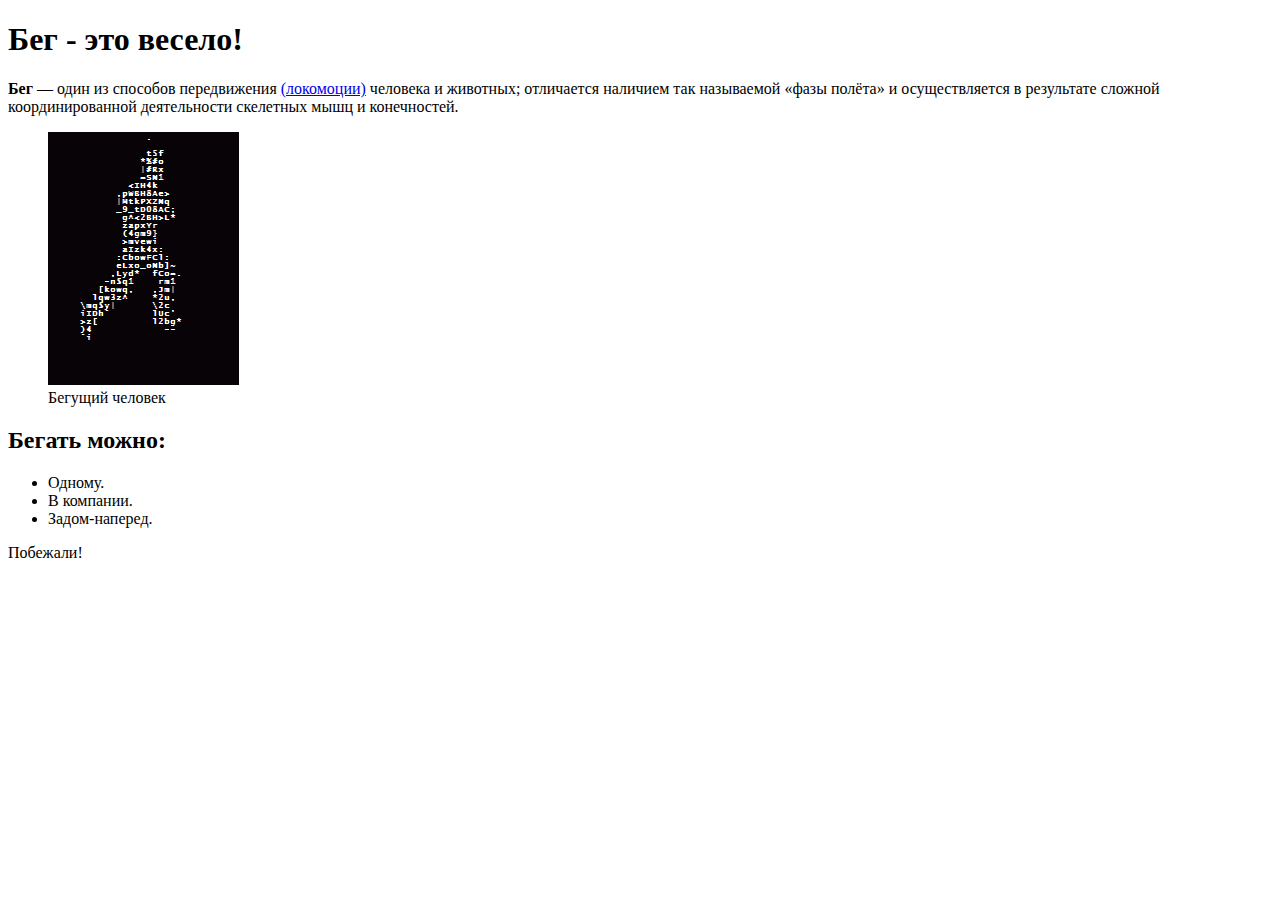
<file: 1/index.html>
<!DOCTYPE html>
	<html>
		<head>
			<title>Беготня</title>
			<meta charset="utf-8">
		</head>
		<body>
			<article>
				<h1>Бег - это весело!</h1>
				<p><b>Бег</b> — один из способов передвижения <a href="https://ru.wikipedia.org/wiki/%D0%9B%D0%BE%D0%BA%D0%BE%D0%BC%D0%BE%D1%86%D0%B8%D1%8F">(локомоции)</a> человека и животных; отличается наличием так называемой «фазы полёта» и осуществляется в результате сложной координированной деятельности скелетных мышц и конечностей.</p>
				<figure>
					<img src="run.gif">
					<figcaption>Бегущий человек</figcaption>
				</figure>
				<h2>Бегать можно:</h2>
				<ul>
					<li>Одному.</li>
					<li>В компании.</li>
					<li>Задом-наперед.</li>
				</ul>
				<p>Побежали!</p>
			</article>
		</body>
	</html>
</file>
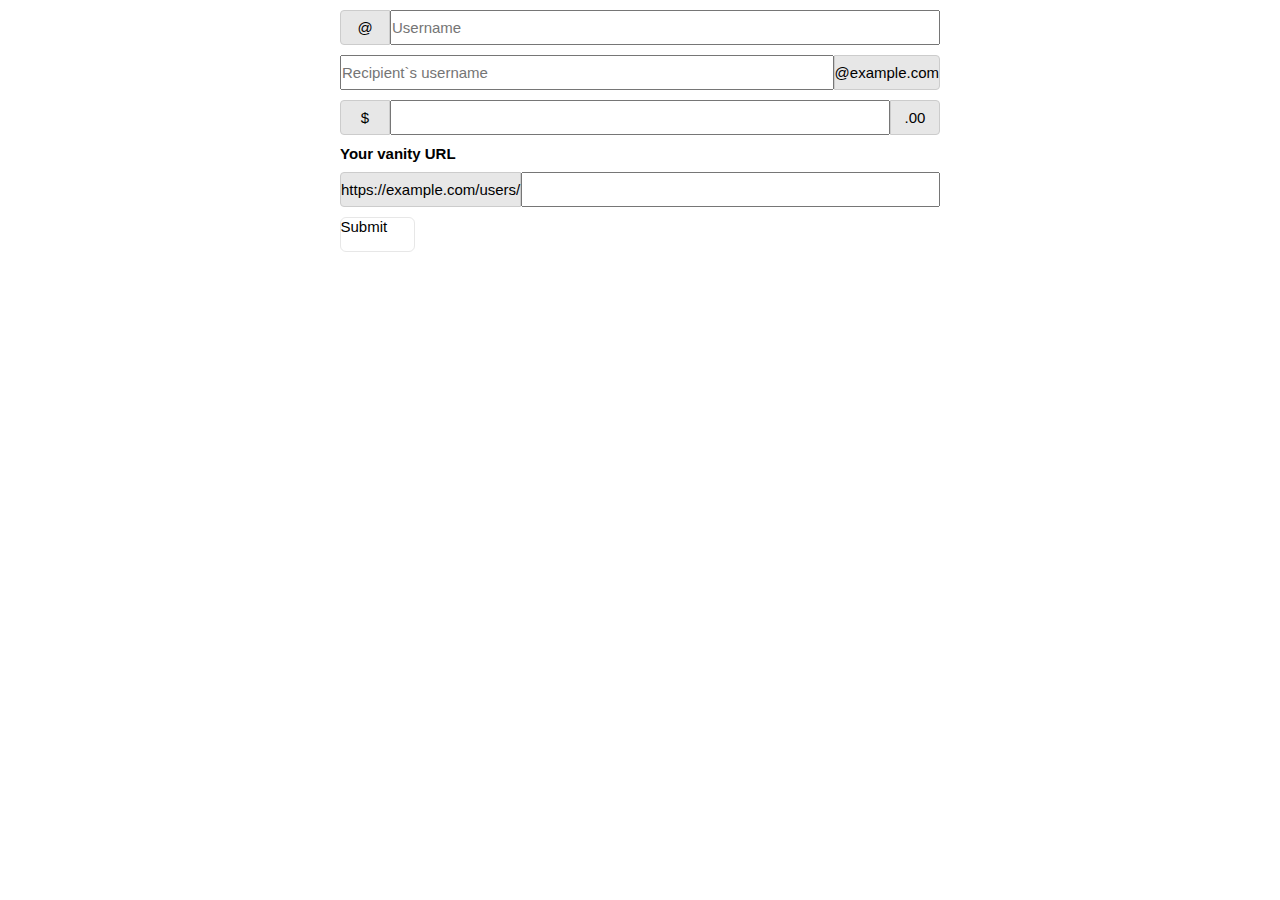
<file: 10/index.html>
<!DOCTYPE html>
<html lang="en">
<head>
	<meta charset="UTF-8">
	<title>Форма_дз</title>
	<link rel="stylesheet" href="css/reset.css">
	<link rel="stylesheet" href="css/style.css">
	<link rel="stylesheet" href="css/normalize.css">
</head>
<body>
	<form action="">
		<div class="input-group">
			<span class="username un-sz">@</span>
			<input type="text" name="Username" placeholder="Username">	
		</div>
		<div class="input-group">
			<input type="text" placeholder="Recipient`s username" >
			<span class="recip-username run-sz">@example.com</span>
		</div>
		<div class="input-group">
			<span class="text-left tl-sz">$</span>
			<input type="text" name="text">
			<span class="text-right tr-sz">.00</span>
		</div>
		<h5><label for="url">Your vanity URL</label></h5>
		<div class="input-group ig-pos">
			<!-- <label for="url">Your vanity URL</label> -->
			<span class="url-left urll-sz">https://example.com/users/</span>
			<input type="text" name="Your vanity URL" id="url">
			
		</div>
		<div class="botton b-pos"><a href="#">Submit</a></div>
	</form>
</body>
</html>
</file>
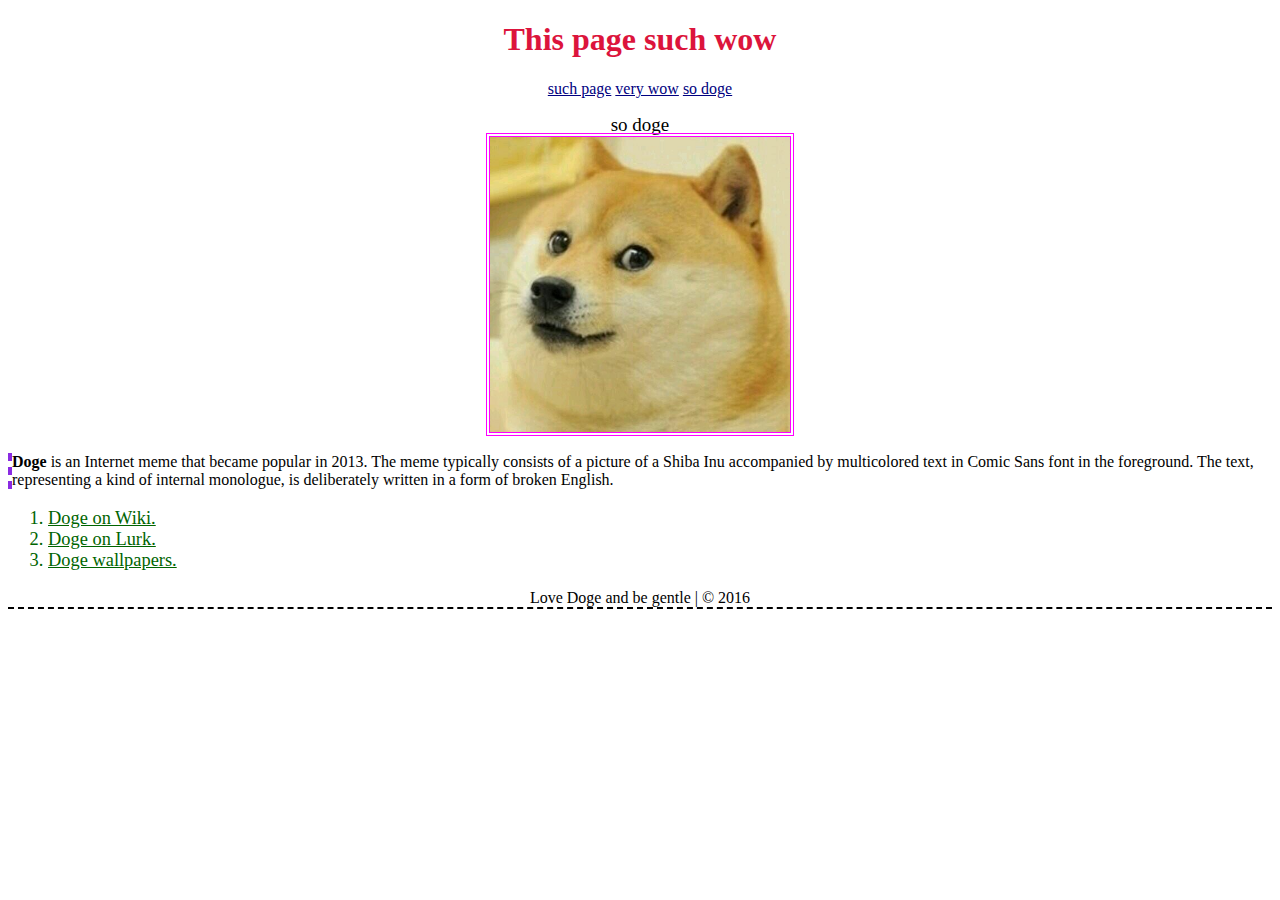
<file: 2/index.html>
<!DOCTYPE html>
<html lang="en">
<head>
	<meta charset="UTF-8">
	<title>Пес-барбос красный нос</title>
	<link rel="stylesheet" type="text/css" href="style.css">
	<style>
	a:hover {
		text-decoration: none;
	}
	h1 {
		text-align: center;
		color: #DC143C;
	}
	.text {
	text-align: left;
    border-left: 4px dashed BlueViolet;
	}
	a {
		color: DarkGreen;
	}
	</style>
</head>
<body>
	<article>
		<h1>This page such wow</h1>
		<p class="span">
			<span>such page</span> 
			<span>very wow</span> 
			<span>so doge</span> 
		</p>
		<figure style="text-align: center;"> 
			<figcaption style="font-size: 19px;">so doge</figcaption>
			<img  src="doge.jpeg">
		</figure>
		<p class="text"><strong>Doge</strong> is an Internet meme that became popular in 2013. The meme typically consists of a picture of a Shiba Inu accompanied by multicolored text in Comic Sans font in the foreground. The text, representing a kind of internal monologue, is deliberately written in a form of broken English.</p>
		<ol>
			<li><a href="https://en.wikipedia.org/wiki/Doge_(meme)">Doge on Wiki.</a></li>
			<li><a href="http://lurkmore.to/Doge">Doge on Lurk.</a></li>
			<li><a href="https://www.google.com.ua/search?newwindow=1&espv=2&biw=944&bih=907&tbm=isch&q=doge+wallpaper&revid=1046414333&sa=X&ved=0ahUKEwjQtJ2l6cjLAhWi93IKHRKRBRYQ1QIIIA">Doge wallpapers.</a></li>
		</ol>
		<footer style="border-bottom: 2px dashed #000;">Love Doge and be gentle | © 2016</footer>
	</article>
</body>
</html>
</file>
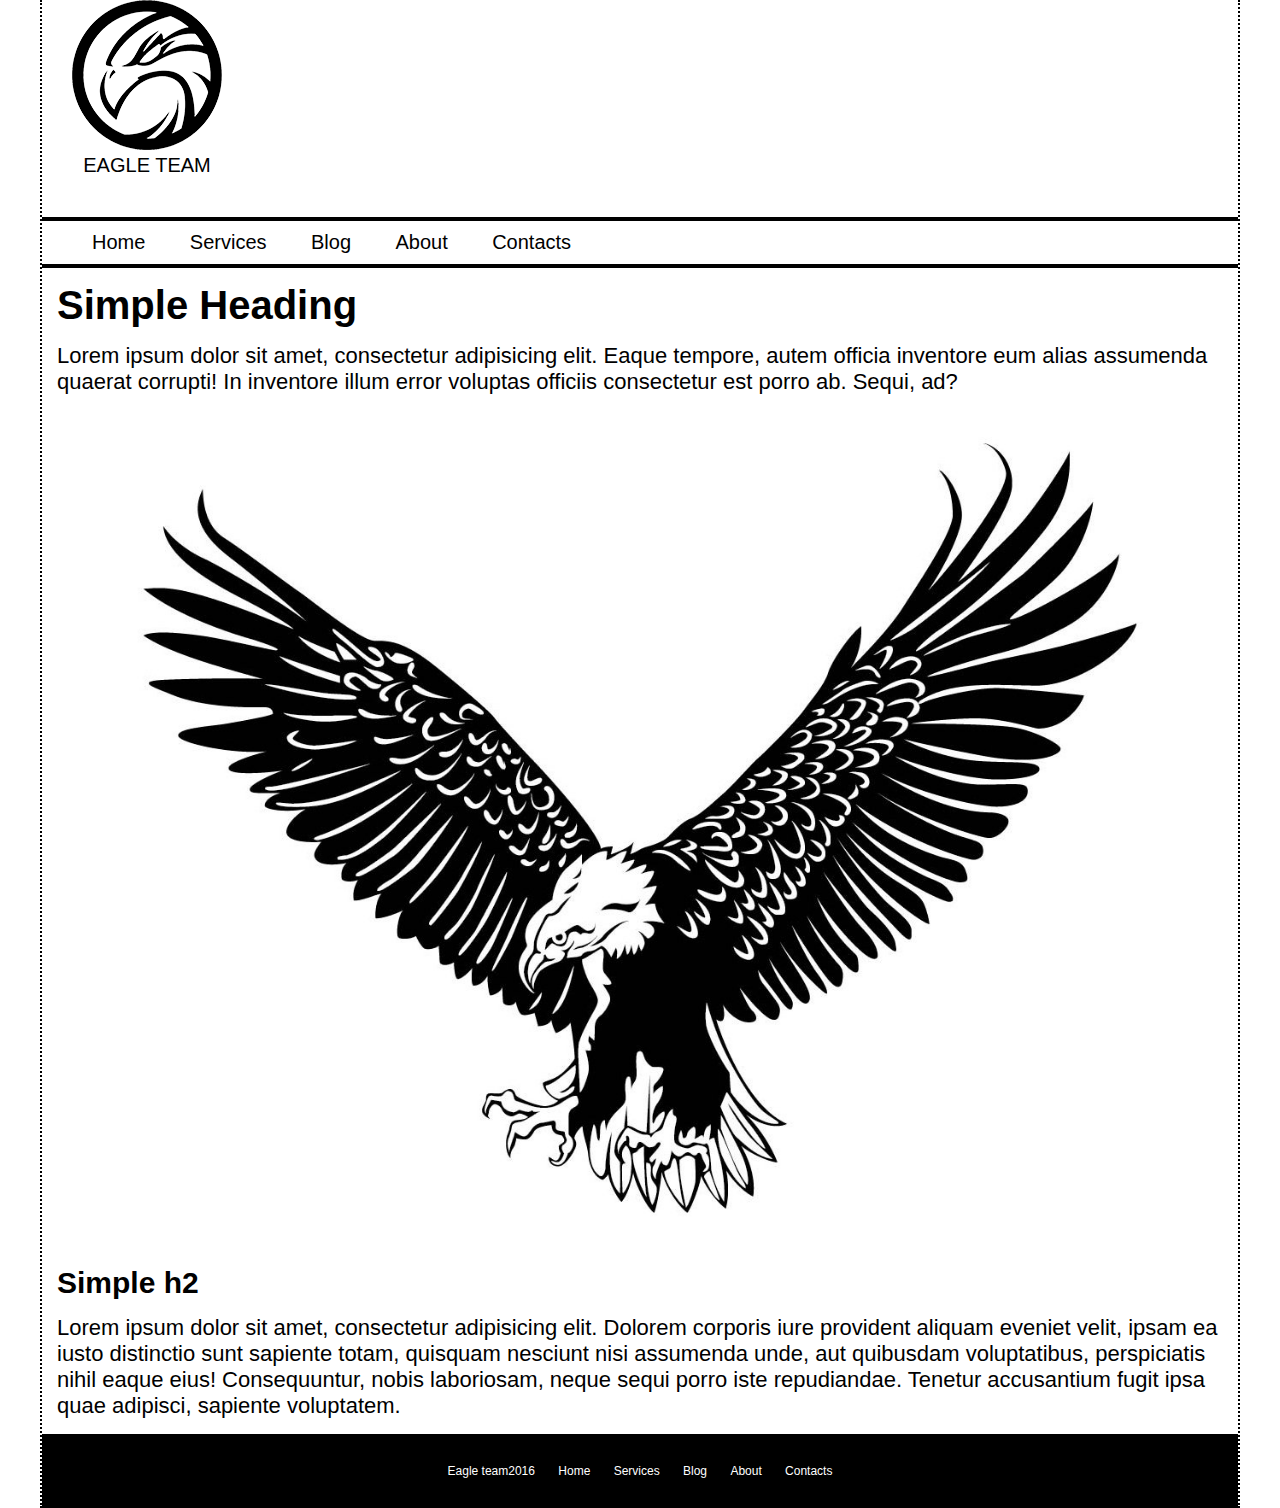
<file: 3/index.html>
<!DOCTYPE html>
<html lang="en">
<head>
<link rel="stylesheet" type="text/css" href="style.css">
	<meta charset="UTF-8">
	<title>3-я домашка</title>
</head>
<body>
	<div class="wrapper">
		<header>
			<a href="http://isogram.org/teaching/3/hometask.html#" class="logo">
				<img src="logo.png" alt="logo">
				<span>EAGLE TEAM</span>
			</a>
			<nav class="header-nav">
				<ul>
					<li><a herf="http://isogram.org/teaching/3/hometask.html#">Home</a></li>
					<li><a herf="http://isogram.org/teaching/3/hometask.html#">Services</a></li>
					<li><a herf="http://isogram.org/teaching/3/hometask.html#">Blog</a></li>
					<li><a herf="http://isogram.org/teaching/3/hometask.html#">About</a></li>
					<li><a herf="http://isogram.org/teaching/3/hometask.html#">Contacts</a></li>
				</ul>
			</nav>
		</header>
		<section class="main">
			<h1>Simple Heading</h1>
			<p>Lorem ipsum dolor sit amet, consectetur adipisicing elit. Eaque tempore, autem officia inventore eum alias assumenda quaerat corrupti! In inventore illum error voluptas officiis consectetur est porro ab. Sequi, ad?</p>
			<img src="eagle-vector.jpg" alt="eagle-vector">
			<h2>Simple h2</h2>
			<p>Lorem ipsum dolor sit amet, consectetur adipisicing elit. Dolorem corporis iure provident aliquam eveniet velit, ipsam ea iusto distinctio sunt sapiente totam, quisquam nesciunt nisi assumenda unde, aut quibusdam voluptatibus, perspiciatis nihil eaque eius! Consequuntur, nobis laboriosam, neque sequi porro iste repudiandae. Tenetur accusantium fugit ipsa quae adipisci, sapiente voluptatem.</p>
		</section>
		<footer>
			<nav class="footer-nav">
				<ul>
					<li><a href="http://isogram.org/teaching/3/hometask.html#">Eagle team</a>2016</li>
					<li><a href="http://isogram.org/teaching/3/hometask.html#">Home</a></li>
					<li><a href="http://isogram.org/teaching/3/hometask.html#">Services</a></li>
					<li><a href="http://isogram.org/teaching/3/hometask.html#">Blog</a></li>
					<li><a href="http://isogram.org/teaching/3/hometask.html#">About</a></li>
					<li><a href="http://isogram.org/teaching/3/hometask.html#">Contacts</a></li>
				</ul>
			</nav>
		</footer>
	</div>
</body>
</html>
</file>
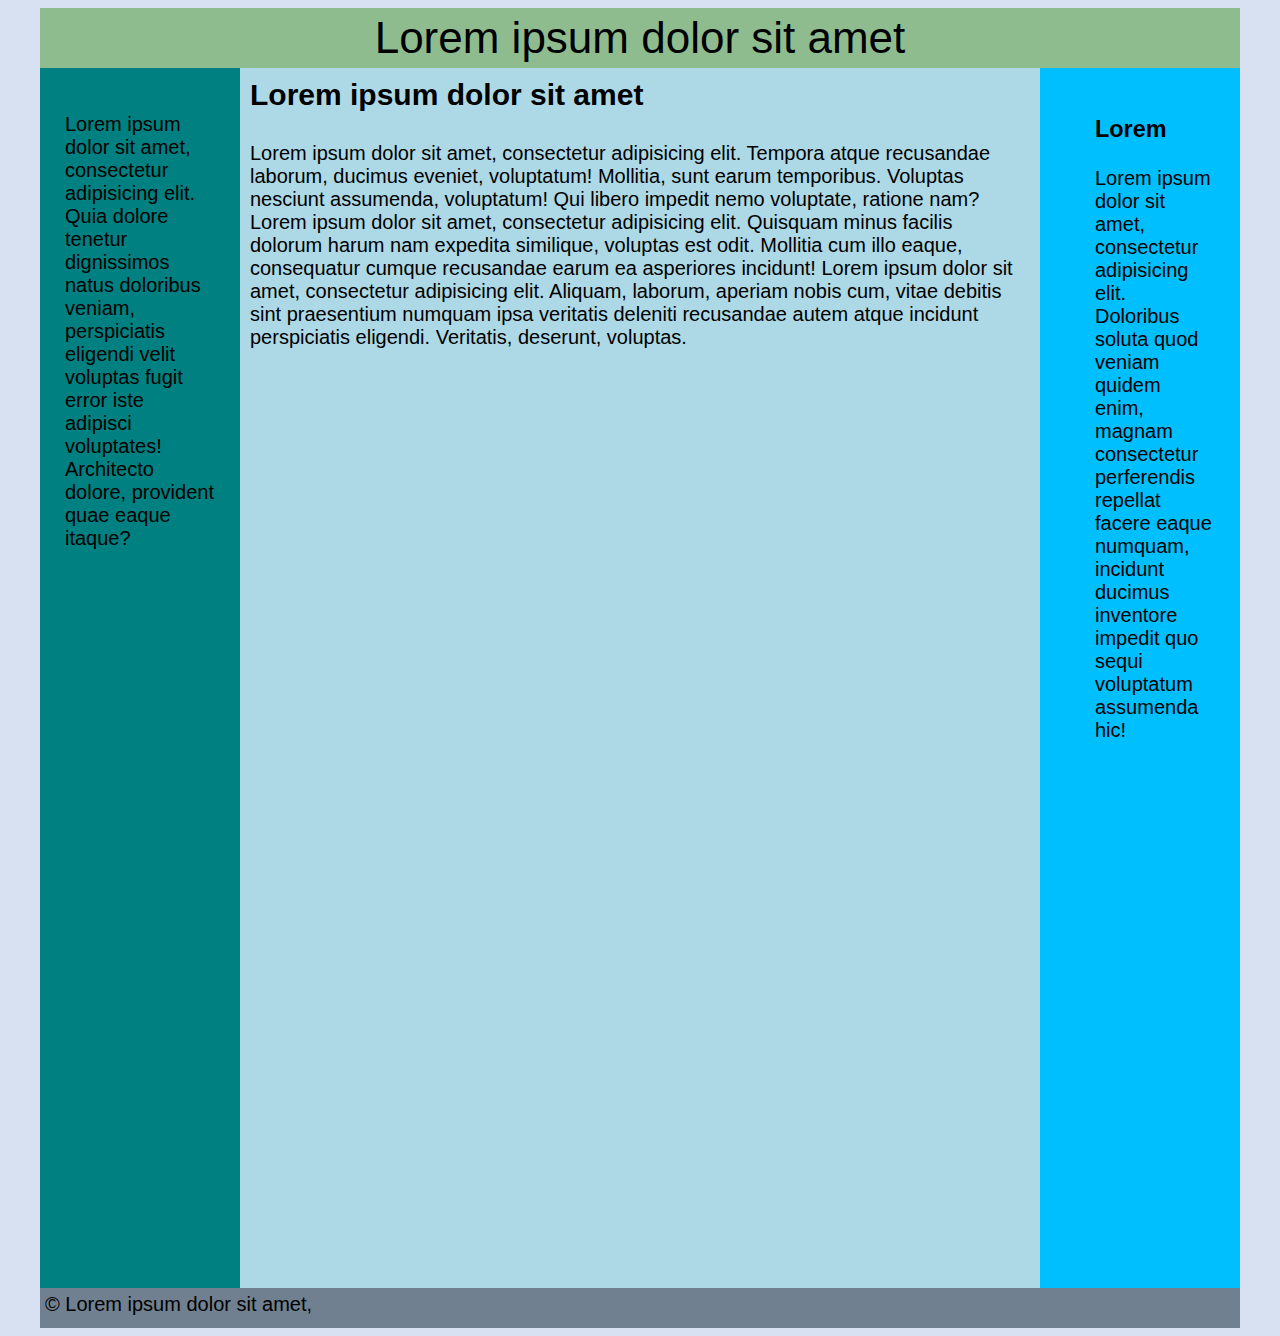
<file: 4/index.html>
<!DOCTYPE html>
<html>
 <head>
  <meta http-equiv="Content-Type" content="text/html; charset=utf-8" />
  <title>Трехколоночный макет</title>
  <link rel="stylesheet" type="text/css" href="style.css">
 </head>
 <body>
  <div class="container">
   <div class="header">Lorem ipsum dolor sit amet</div>
   <div class="nav">
    <p>Lorem ipsum dolor sit amet, consectetur adipisicing elit. Quia dolore tenetur dignissimos natus doloribus veniam, perspiciatis eligendi velit voluptas fugit error iste adipisci voluptates! Architecto dolore, provident quae eaque itaque?</p>
   </div>
   <div class="aside">
    <h3>Lorem</h3>
    <p>Lorem ipsum dolor sit amet, consectetur adipisicing elit. Doloribus soluta quod veniam quidem enim, magnam consectetur perferendis repellat facere eaque numquam, incidunt ducimus inventore impedit quo sequi voluptatum assumenda hic!</p>
   </div> 
   <div class="content"> 
   <h2>Lorem ipsum dolor sit amet</h2>
    <p>Lorem ipsum dolor sit amet, consectetur adipisicing elit. Tempora atque recusandae laborum, ducimus eveniet, voluptatum! Mollitia, sunt earum temporibus. Voluptas nesciunt assumenda, voluptatum! Qui libero impedit nemo voluptate, ratione nam? Lorem ipsum dolor sit amet, consectetur adipisicing elit. Quisquam minus facilis dolorum harum nam expedita similique, voluptas est odit. Mollitia cum illo eaque, consequatur cumque recusandae earum ea asperiores incidunt! Lorem ipsum dolor sit amet, consectetur adipisicing elit. Aliquam, laborum, aperiam nobis cum, vitae debitis sint praesentium numquam ipsa veritatis deleniti recusandae autem atque incidunt perspiciatis eligendi. Veritatis, deserunt, voluptas.</p>
   </div>
   <div class="footer">&copy; Lorem ipsum dolor sit amet,</div>
  </div>
 </body>
</html>
</file>
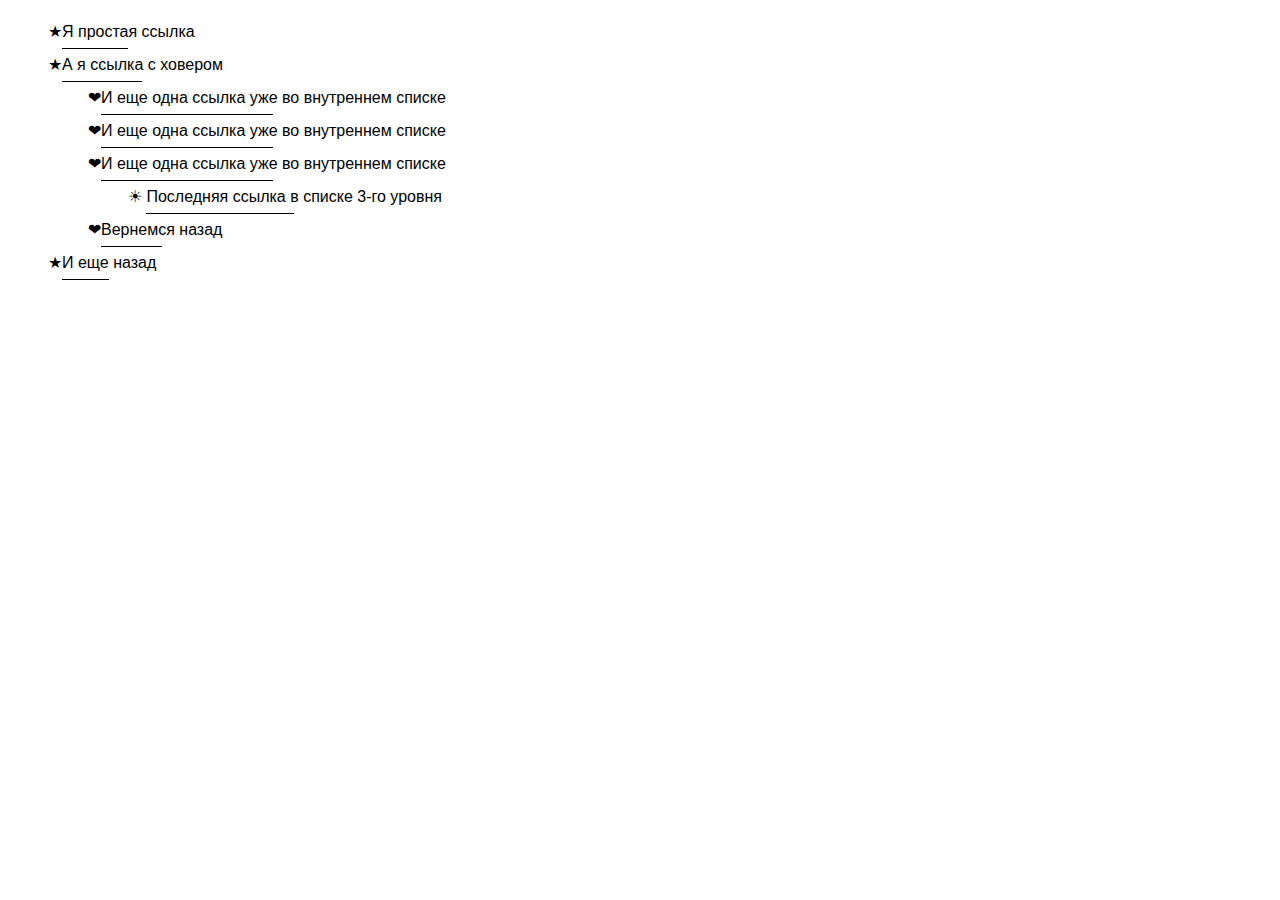
<file: 7/index.html>
<!DOCTYPE html>
<html lang="en">
<head>
	<meta charset="UTF-8">
	<title>Список</title>
	<link rel="stylesheet" href="style.css">
</head>
<body>
	<div class="wrapper">
		<ul>
			<li><a class="link_1" href="#">Я простая ссылка</a></li>
			<li><a class="link_2" href="#"><!-- <p> -->А я ссылка с ховером<!-- </p> --></a>
				<ul>
					<li><a class="link_2_1" href="#">И еще одна ссылка уже во внутреннем списке</a></li>
					<li><a class="link_2_2" href="#">И еще одна ссылка уже во внутреннем списке</a></li>
					<li><a class="link_2_3" href="#">И еще одна ссылка уже во внутреннем списке</a>
						<ul>	
							<li>
								<a class="link_3_1" href="#">Последняя ссылка в списке 3-го уровня</a>
							</li>
						</ul>
					</li>
					<li><a class="link_2_4" href="#">Вернемся назад</a></li>
				</ul>				
			</li>
			<li><a class="link_3". href="#">И еще назад</a></li>
		</ul>
	</div>
</body>
</html>
</file>
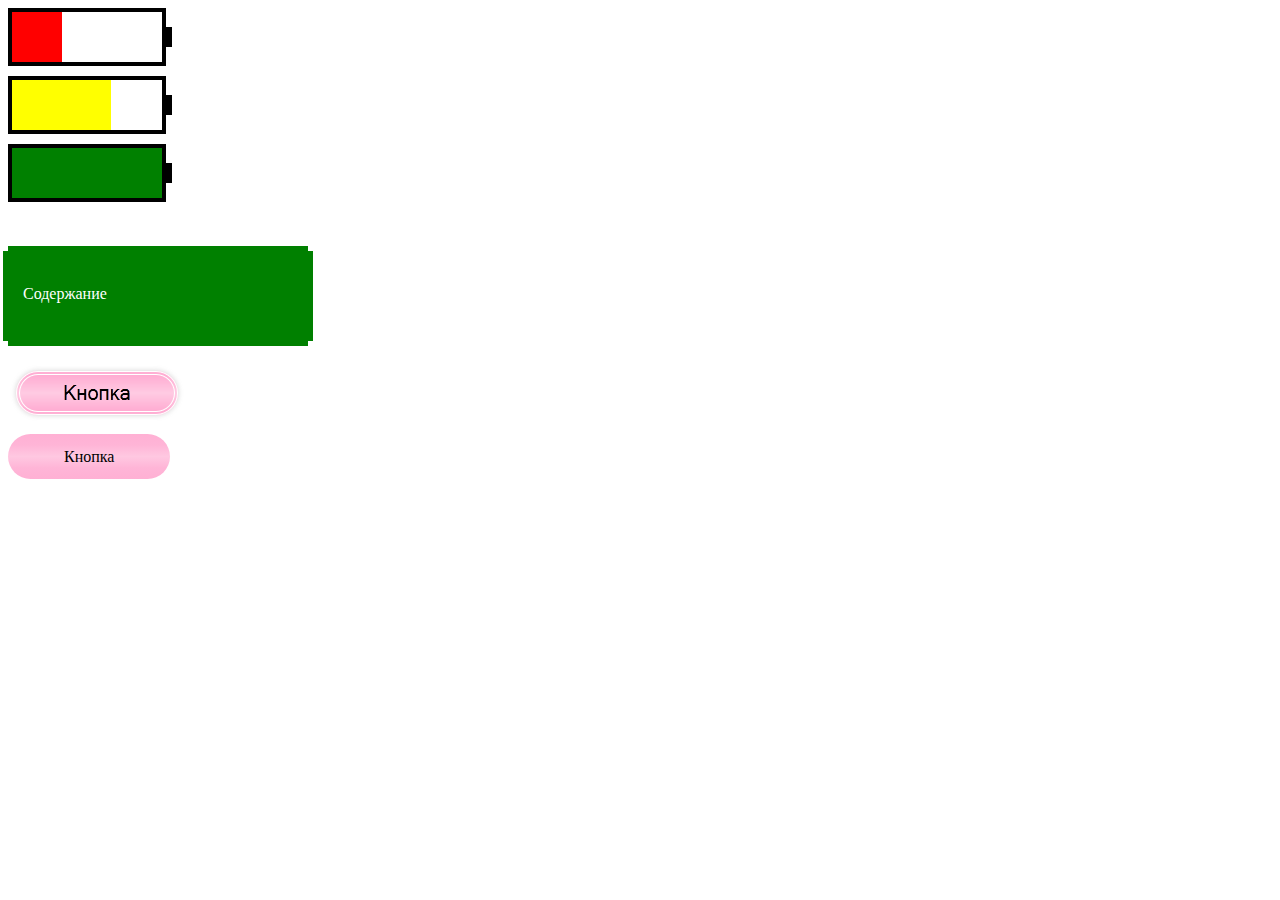
<file: 8/index.html>
<!DOCTYPE html>
<html lang="en">
<head>
	<meta charset="UTF-8">
	<title>Кнопочки батареечки</title>
	<link rel="stylesheet" type="text/css" href="style.css">
</head>
<body>
<!-- Батарейки. -->
	<div>
		<div>
			<div class="b red">
				
			</div>
			<div class="b yellow">
			
			</div>
			<div class="b green">
				
			</div>
		</div>
		<br>
		<div class="sd">
	<!-- Вырезаные уголки -->
			<p>Содержание</p>
		</div>
		<br>
	<!-- Миленькая кнопка:) -->
		<div class="v-1">
			<a href="#" class="button">
			<img src="milo.png" alt="">
			</a>
		</div>
		<br>
		<div class="v-2"></div>
			<div class="v_2"><a href="#" class="knopka">Кнопка</a>
		</div>
	</div>
</body>
</html>
</file>
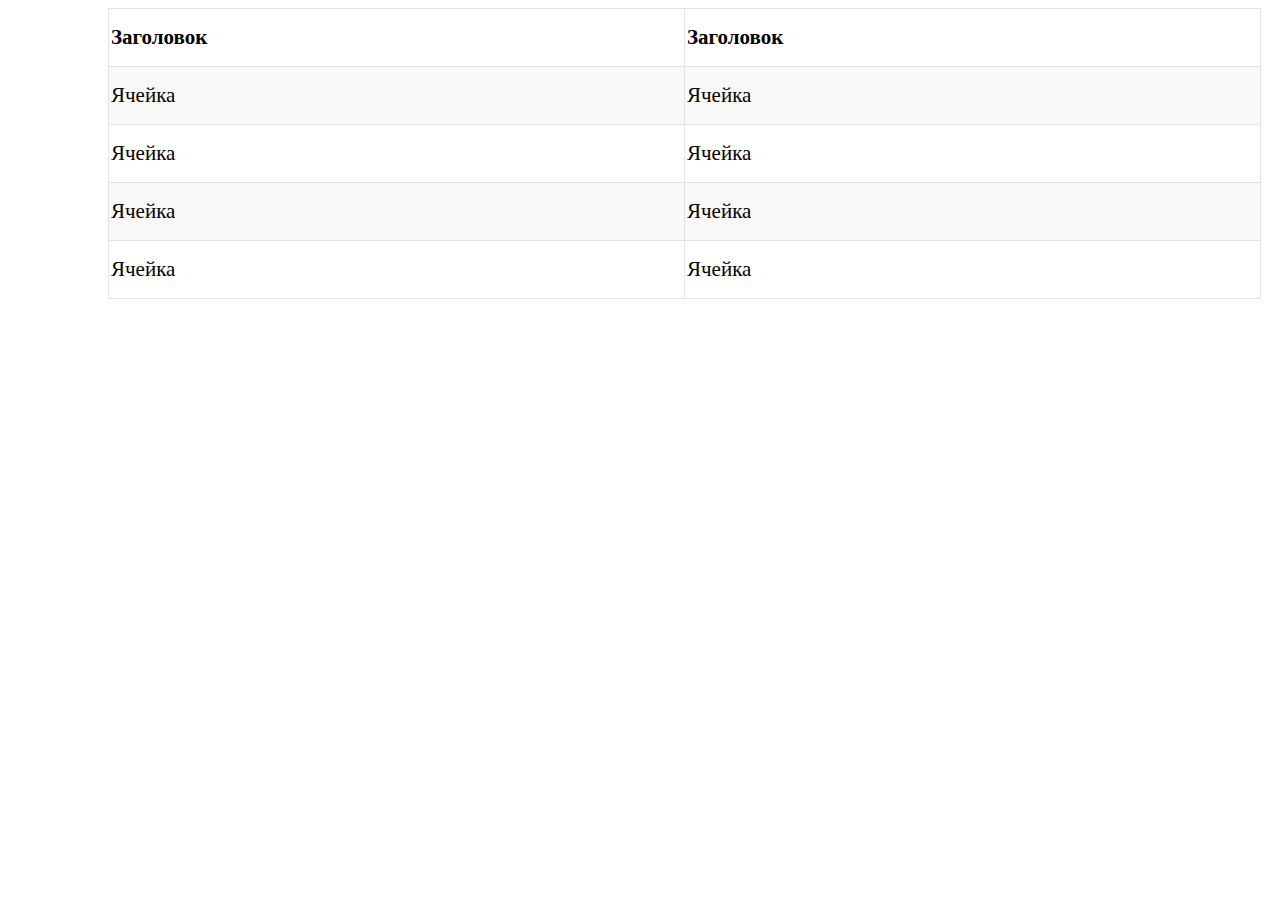
<file: 9/index.html>
<!DOCTYPE html>
<html lang="en">
<head>
	<meta charset="UTF-8">
	<title>Таблица</title>
	<link rel="stylesheet" type="text/css" href="style.css">

</head>
<body>
	<table>
  <thead>
    <tr>
      <th><b>Заголовок</b></th>
      <th><b>Заголовок</b></th>
    </tr>
  </thead>
  <tbody>
    <tr class="ts1">
      <td>Ячейка</td>
      <td>Ячейка</td>
    </tr>
    <tr>
      <td>Ячейка</td>
      <td>Ячейка</td>
    </tr>
    <tr class="ts1">
      <td>Ячейка</td>
      <td>Ячейка</td>
    </tr>
    <tr>
      <td>Ячейка</td>
      <td>Ячейка</td>
    </tr>
  </tbody>
</table>
</body>
</html>
</file>
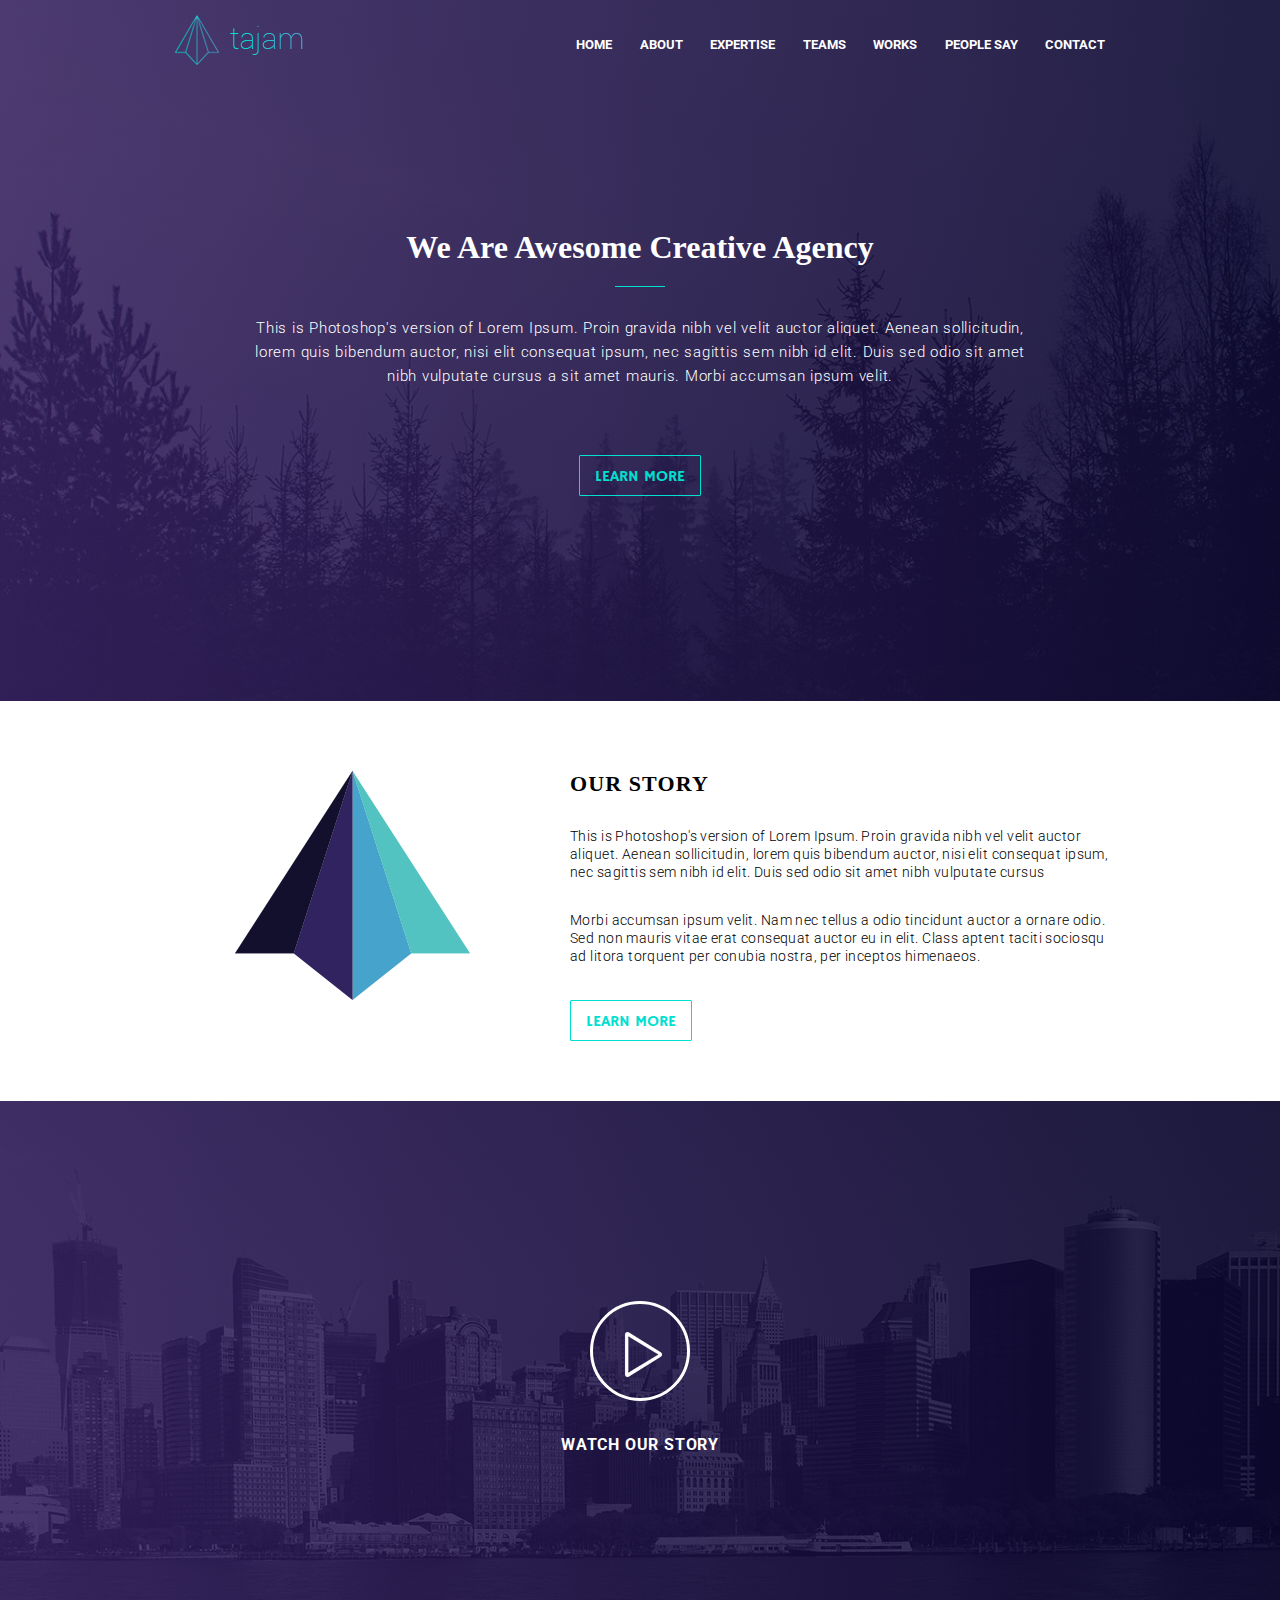
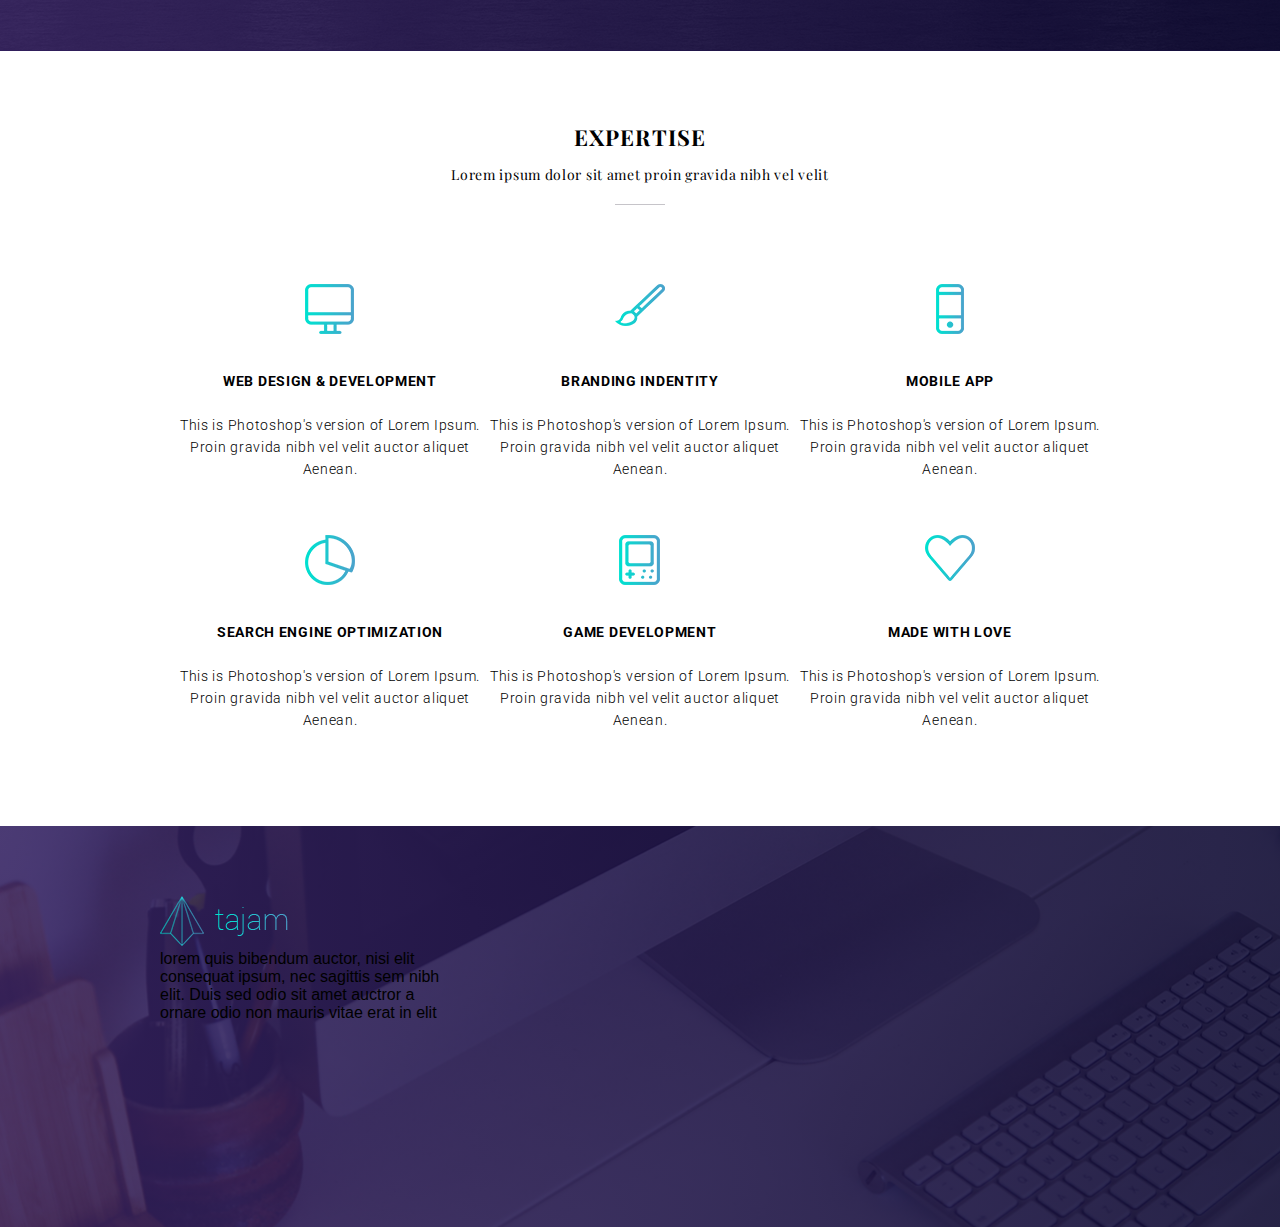
<file: макет/index.html>
<!DOCTYPE html>
<html lang="en">
<head>
	<meta charset="UTF-8">
	<title>Макет_штакет</title>
	<link rel="stylesheet" href="style.css">
	<link rel="stylesheet" href="normalize.css">
	<link rel="stylesheet" href="reset.css">
</head>
<body>
<div class="wrapper img-1-bg">
	<div class="inner">
		<header class="header">
			<a href="#" class="header_logo">
				<img src="img/header_logo.png" alt="logo">
			</a>
			<nav class="header-nav">
				<ul class="header-nav-list">
					<li class="header-nav-li"><a href="#" class="header-nav-link">HOME</a></li>        
					<li class="header-nav-li"><a href="#" class="header-nav-link">ABOUT</a></li>       
					<li class="header-nav-li"><a href="#" class="header-nav-link">EXPERTISE</a></li>    
					<li class="header-nav-li"><a href="#" class="header-nav-link">TEAMS</a></li>        
					<li class="header-nav-li"><a href="#" class="header-nav-link">WORKS</a></li>       
					<li class="header-nav-li"><a href="#" class="header-nav-link">PEOPLE SAY</a></li> 
					<li class="header-nav-li"><a href="# " class="header-nav-link">CONTACT</a></li> 
				</ul>
			</nav>
		</header>
		<div class="img-1-content">
			<h1 class="img-1-content-title">We Are Awesome Creative Agency</h1>
			<div class="img-1-content-decor-line"></div>
			<p class="img-1-content-description">This is Photoshop's version  of Lorem Ipsum. Proin gravida nibh vel velit auctor aliquet. Aenean sollicitudin, lorem quis bibendum auctor, nisi elit consequat ipsum, nec sagittis sem nibh id elit. Duis sed odio sit amet nibh vulputate cursus a sit amet mauris. Morbi accumsan ipsum velit.</p>
			<a href="#" class="img-1content-buttom-link">learn more</a>
		</div>
	</div>
</div>	
<div class="inner-img-2-bg">
			<div class="img-2-bg-pict">
				<a href="#" class="img-2-bg-logo">
					<img src="img/img-2-bg-logo.png" alt="img-2-bg-logo">
				</a>
			</div>
			<div class="img-2-bg-content">
				<h2 class="img-2-bg-content-title">our story</h2>
				<p class="img-2-bg-content-description-1">This is Photoshop's version  of Lorem Ipsum. Proin gravida nibh vel velit auctor aliquet. Aenean sollicitudin, lorem quis bibendum auctor, nisi elit consequat ipsum, nec sagittis sem nibh id elit. Duis sed odio sit amet nibh vulputate cursus</p>
				<p class="img-2-bg-content-description-2">
					Morbi accumsan ipsum velit. Nam nec tellus a odio tincidunt auctor a ornare odio. Sed non  mauris vitae erat consequat auctor eu in elit. Class aptent taciti sociosqu ad litora torquent per conubia nostra, per inceptos himenaeos.
				</p>
				<a href="#" class="img-2content-buttom-link">learn more</a>
			</div>
		</div>
		<div class="wrapper-img-3">
			<div class="inner-img-3">
				<a href="#" class="img-3-play-link">
					<div class="img-3-play-link-buttom">
						<div class="img-3-play-bg"></div>
					</div>
				</a>
				<p class="img-3-play-capt">watch our story</p>
			</div>
		</div>
<div class="inner-img-4-bg">
	<span class="img-4-title">expertise</span>
	<p class="img-4-title-descript">Lorem ipsum dolor sit amet proin gravida nibh vel velit</p>
	<div class="img-4-title-decor-line"></div>
	<div class="img-4-content-wrapper">
		<div class="img-4-content-1 pos up">
			<span class="img-4-content-icon-1"></span>
			<h3 class="img-4-content-title">web design & development</h3>
			<p class="img-4-content-description">This is Photoshop's version  of Lorem Ipsum. Proin gravida nibh vel velit auctor aliquet Aenean.</p>
		</div>
		<div class="img-4-content-2 pos up">
			<span class="img-4-content-icon-2"></span>
			<h3 class="img-4-content-title">branding indentity</h3>
			<p class="img-4-content-description">This is Photoshop's version  of Lorem Ipsum. Proin gravida nibh vel velit auctor aliquet Aenean.</p>
		</div>
		<div class="img-4-content-3 pos up">
			<span class="img-4-content-icon-3"></span>
			<h3 class="img-4-content-title">mobile app</h3>
			<p class="img-4-content-description">This is Photoshop's version  of Lorem Ipsum. Proin gravida nibh vel velit auctor aliquet Aenean.</p>
		</div>
		<div class="img-4-content-4 pos down">
			<span class="img-4-content-icon-4"></span>
			<h3 class="img-4-content-title">search engine optimization</h3>
			<p class="img-4-content-description">This is Photoshop's version  of Lorem Ipsum. Proin gravida nibh vel velit auctor aliquet Aenean.</p>
		</div>
		<div class="img-4-content-5 pos down">
			<span class="img-4-content-icon-5"></span>
			<h3 class="img-4-content-title">game development</h3>
			<p class="img-4-content-description">This is Photoshop's version  of Lorem Ipsum. Proin gravida nibh vel velit auctor aliquet Aenean.</p>
		</div>
		<div class="img-4-content-6 pos down">
			<span class="img-4-content-icon-6"></span>
			<h3 class="img-4-content-title">made with love</h3>
			<p class="img-4-content-description">This is Photoshop's version  of Lorem Ipsum. Proin gravida nibh vel velit auctor aliquet Aenean.</p>
		</div>
	</div>
</div>
<footer>
	<div class="footer-inner">
		<div class="foot-inn-1">
			<a href="#">
				<img src="img/header_logo.png" alt="logo">
			</a>
			<p class="footer-inn-logo-description">lorem quis bibendum auctor, nisi elit consequat ipsum, nec sagittis sem nibh elit. Duis sed odio sit amet auctror a ornare odio non mauris vitae erat in elit</p>
		</div>
	</div>
</footer>
</body>
</html>
</file>
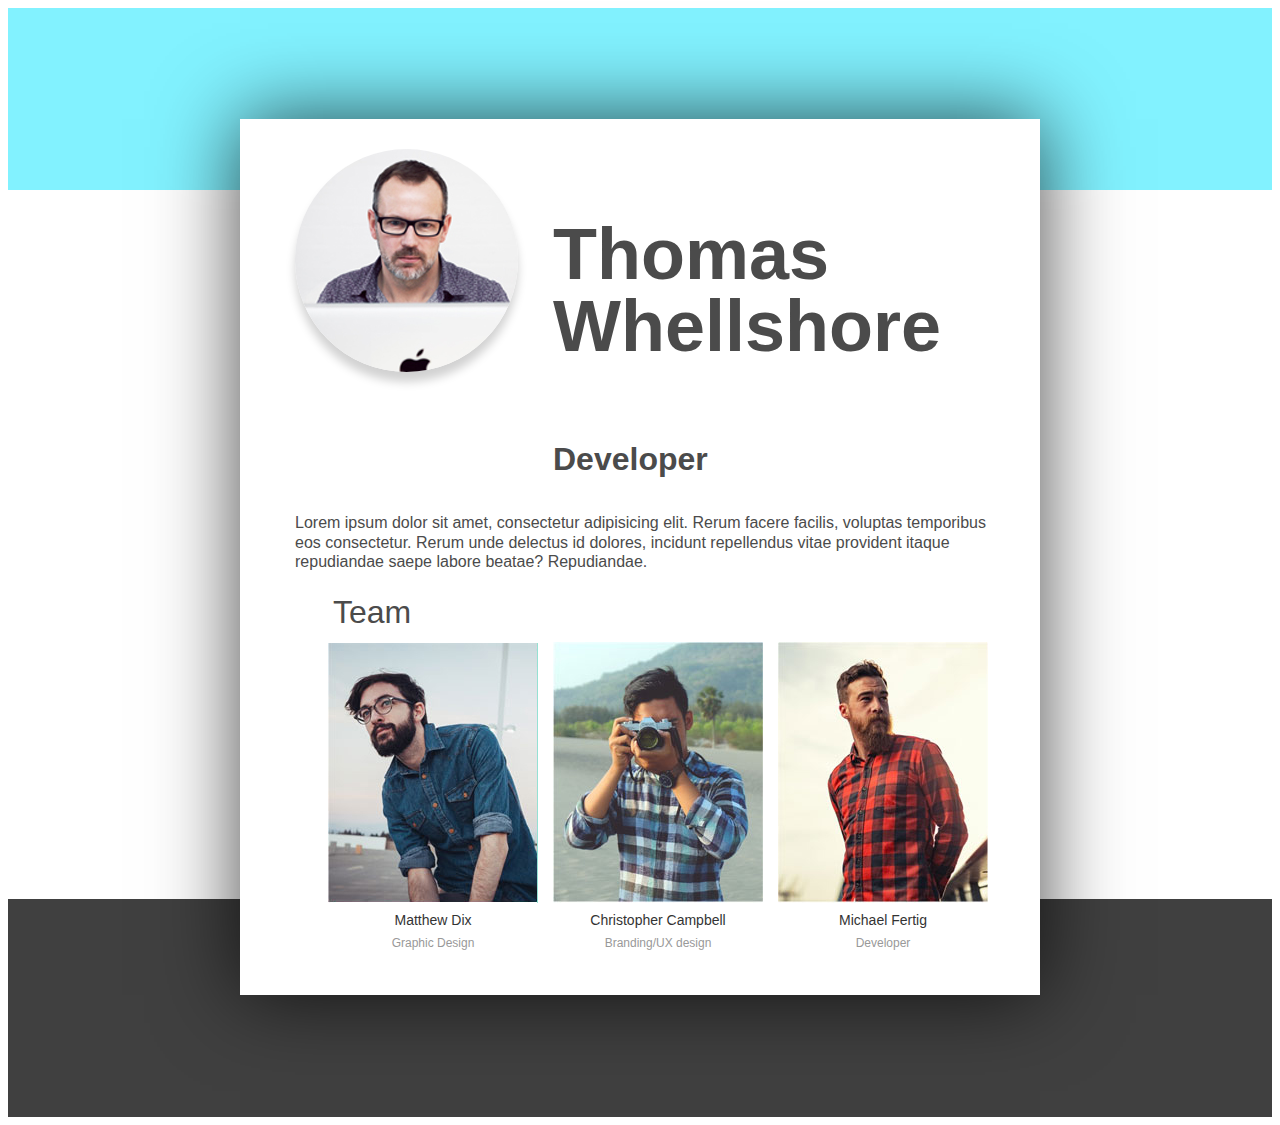
<file: 5/index (1).html>
<!DOCTYPE html>
<html lang="en">
<head>
	<meta charset="UTF-8">
	<title>ДЗ из фотошопа</title>
	<link rel="stylesheet" href="style.css">
</head>
<body>
	<div class="header"></div>
	<div class="content">
		<div class="content-header">
			<div class="content-header-left">
				<div class="content-header-image-wrapper">
					<img src="img/face.jpg" alt="face">
				</div>
			</div>
			<div class="content-header-right">
				<h1>Thomas<br>Whellshore</h1>
				<h2>Developer</h2>
			</div>
		</div>
		<div class="content-text-wrapper">
			<p>Lorem ipsum dolor sit amet, consectetur adipisicing elit. Rerum facere facilis, voluptas temporibus eos consectetur. Rerum unde delectus id dolores, incidunt repellendus vitae provident itaque repudiandae saepe labore beatae? Repudiandae.</p>
		</div>
		<div class="team">
			<span class="team-title">Team</span>
			<div class="team-row">
				<div class="team-item">
					<div class="team-image-wrapper">
						<img src="img/face_1.jpg" alt="">
						<div class="team-item-hover">
							<div class="team-item-links clearfix">
								<a href="#"><img src="img\facebook_bg.png"></a>
								<a href="#"><img src="img\twitter_bg.png"></a>
								<a href="#"><img src="img\pinterest_bg.png"></a>
								<a href="#"><img src="img\instagram_bg.png"></a>
							</div>
						</div>
					</div>
					<div class="team-description">
						<span class="team-item-name">Matthew Dix</span>
						<span class="team-item-job">
							Graphic Design
						</span>
					</div>
				</div>
				<div class="team-item">
					<div class="team-image-wrapper">
						<img src="img/face_2.jpg" alt="">
						<div class="team-item-hover">
							<div class="team-item-links clearfix">
								<a href="#"><img src="img\facebook_bg.png"></a>
								<a href="#"><img src="img\twitter_bg.png"></a>
								<a href="#"><img src="img\pinterest_bg.png"></a>
								<a href="#"><img src="img\instagram_bg.png"></a>
							</div>
						</div>
					</div>
					<div class="team-description">
						<span class="team-item-name">Christopher Campbell</span>
						<span class="team-item-job">
							Branding/UX design
						</span>
					</div>
				</div>
				<div class="team-item">
					<div class="team-image-wrapper">
						<img src="img/face_3.jpg" alt="">
						<div class="team-item-hover">
							<div class="team-item-links clearfix">
								<a href="#"><img src="img\facebook_bg.png"></a>
								<a href="#"><img src="img\twitter_bg.png"></a>
								<a href="#"><img src="img\pinterest_bg.png"></a>
								<a href="#"><img src="img\instagram_bg.png"></a>
							</div>
						</div>
					</div>
					<div class="team-description">
						<span class="team-item-name">Michael Fertig </span>
						<span class="team-item-job">
							Developer
						</span>
					</div>
				</div>				
			</div>
		</div>
	</div>
	<div class="footer"></div>
</body>
</html>
</file>
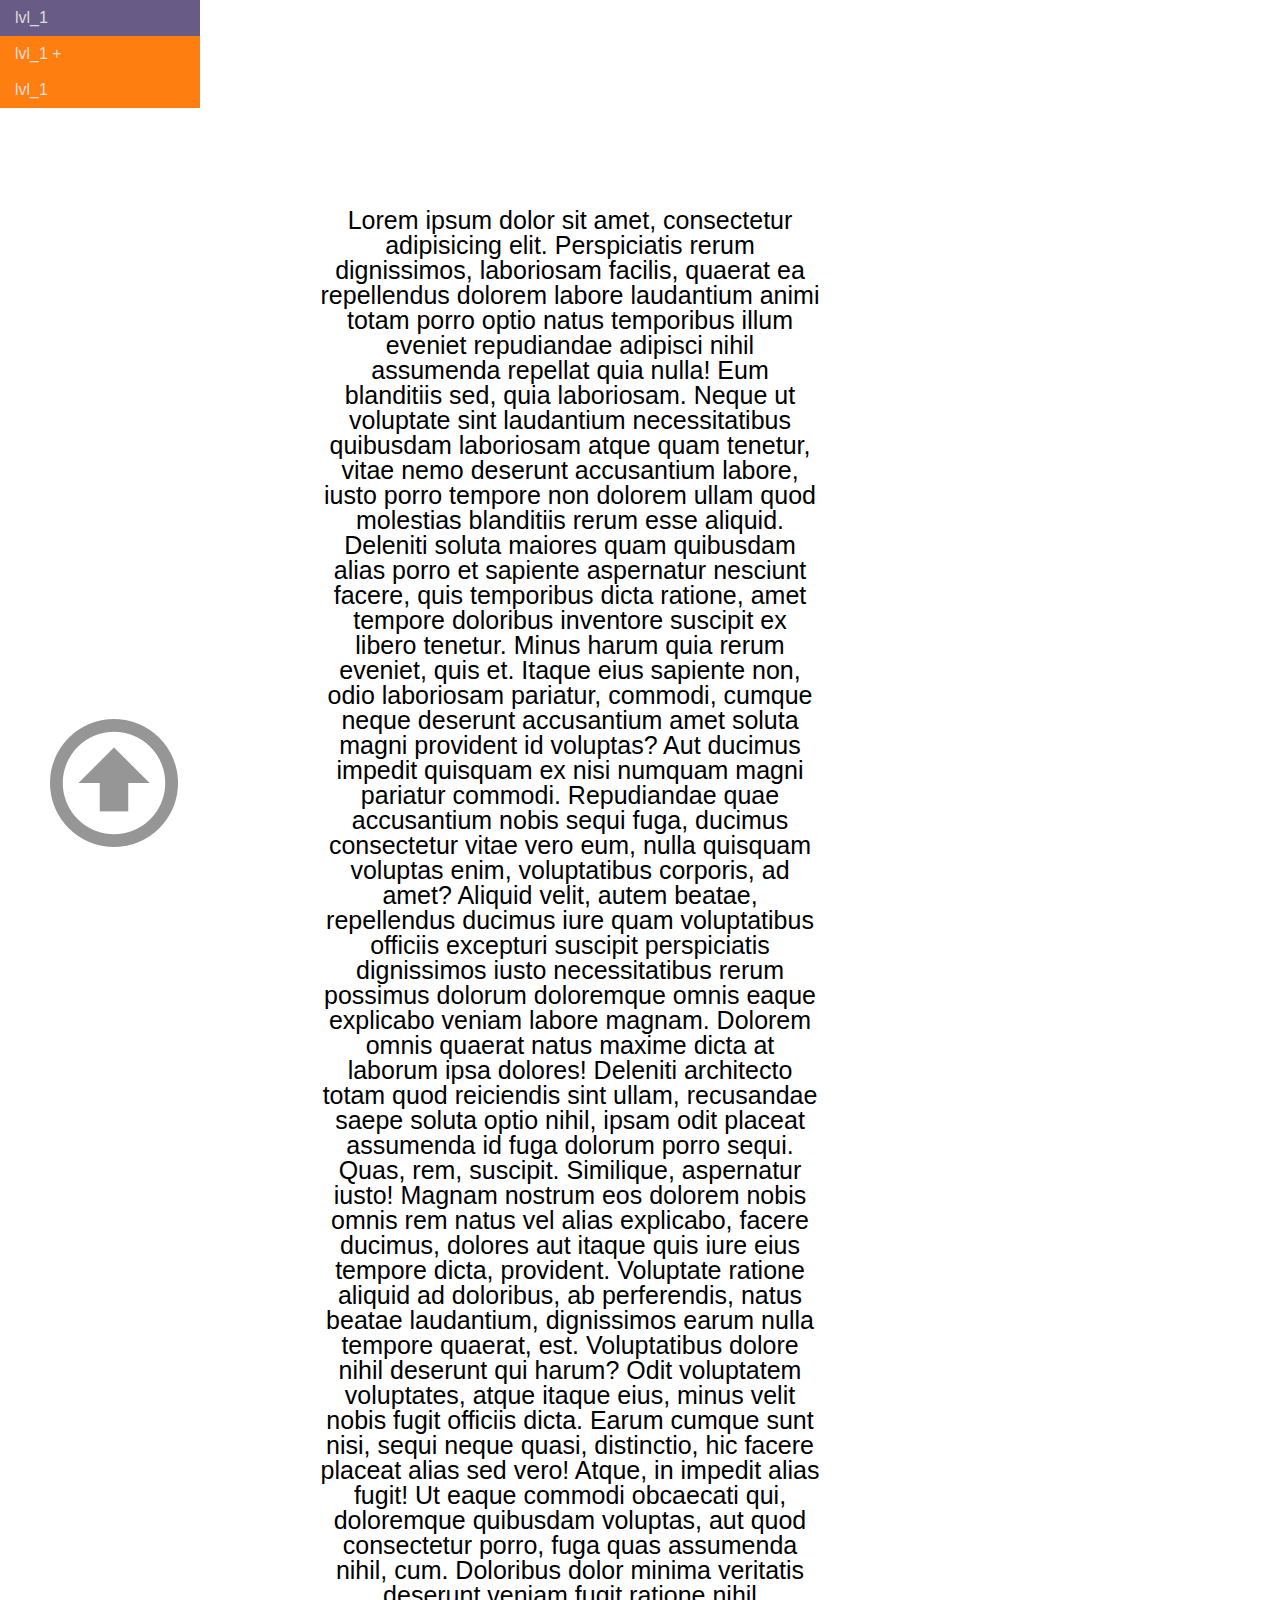
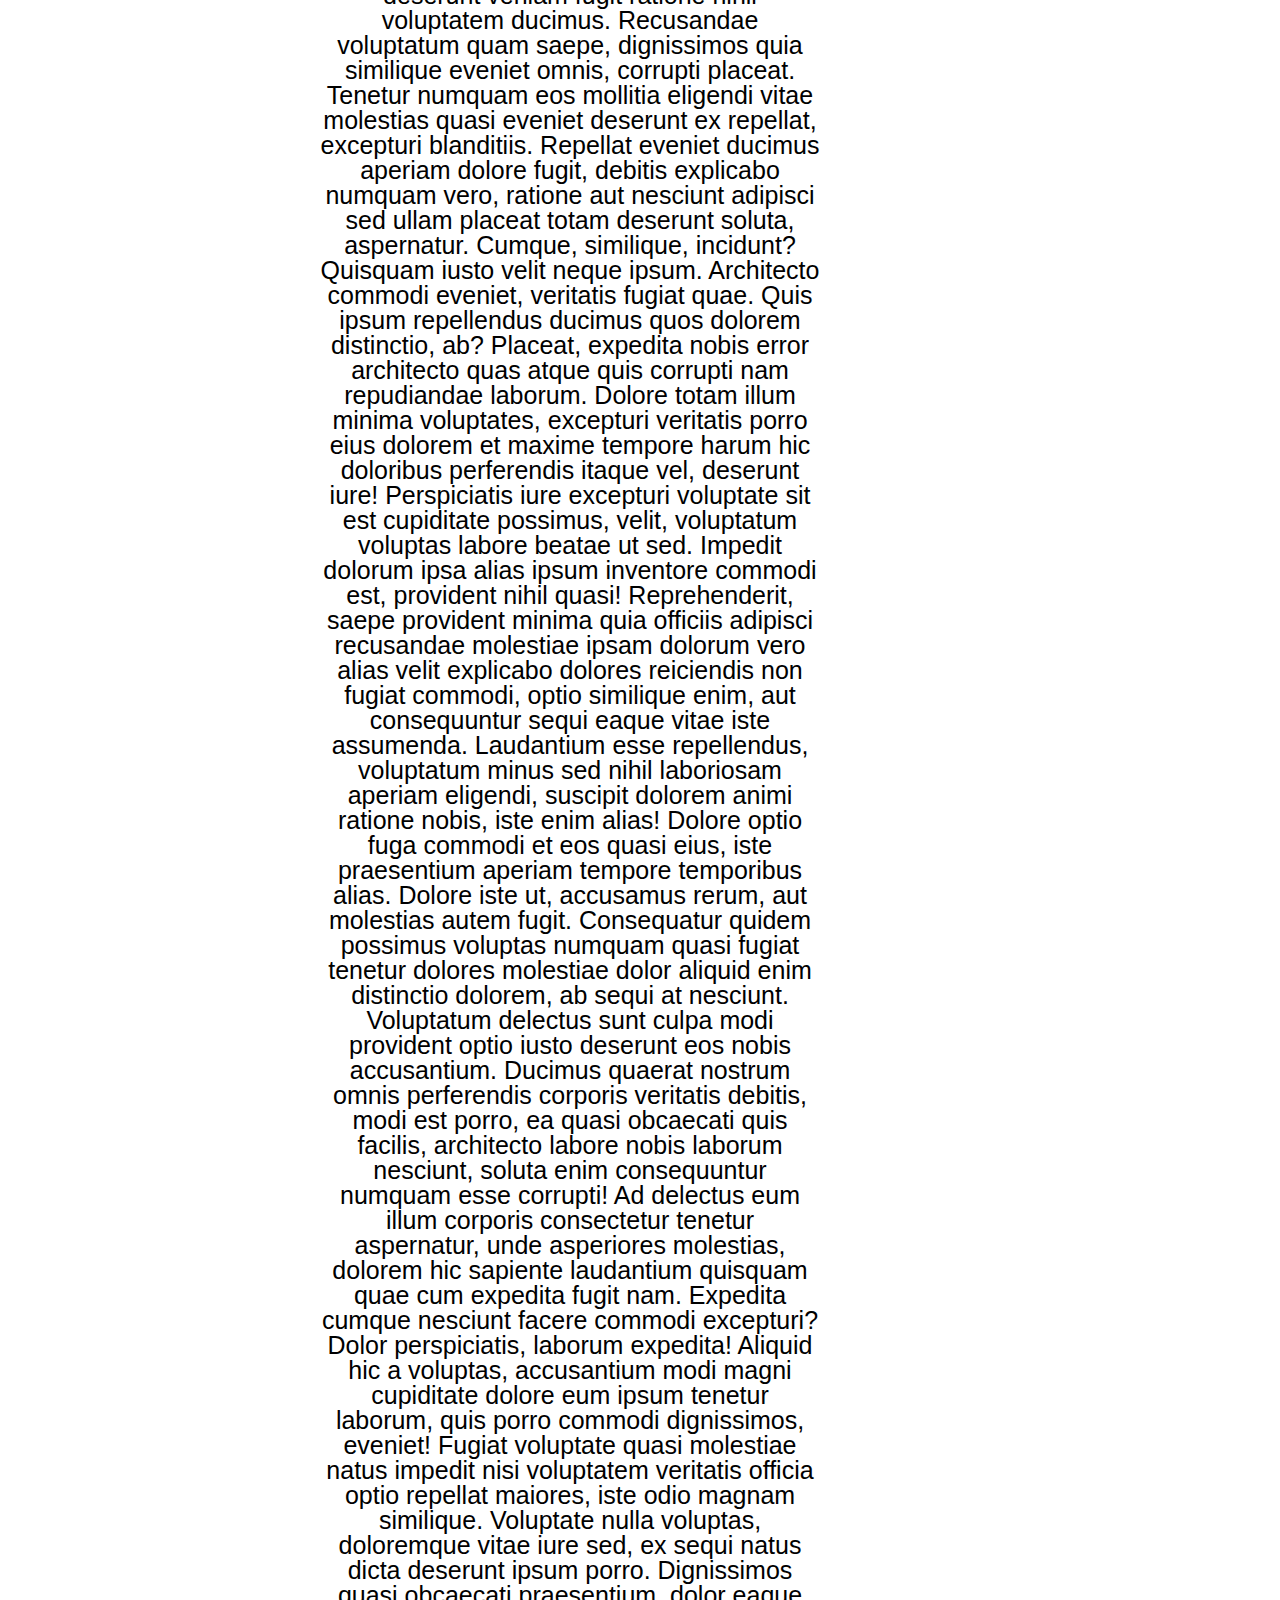
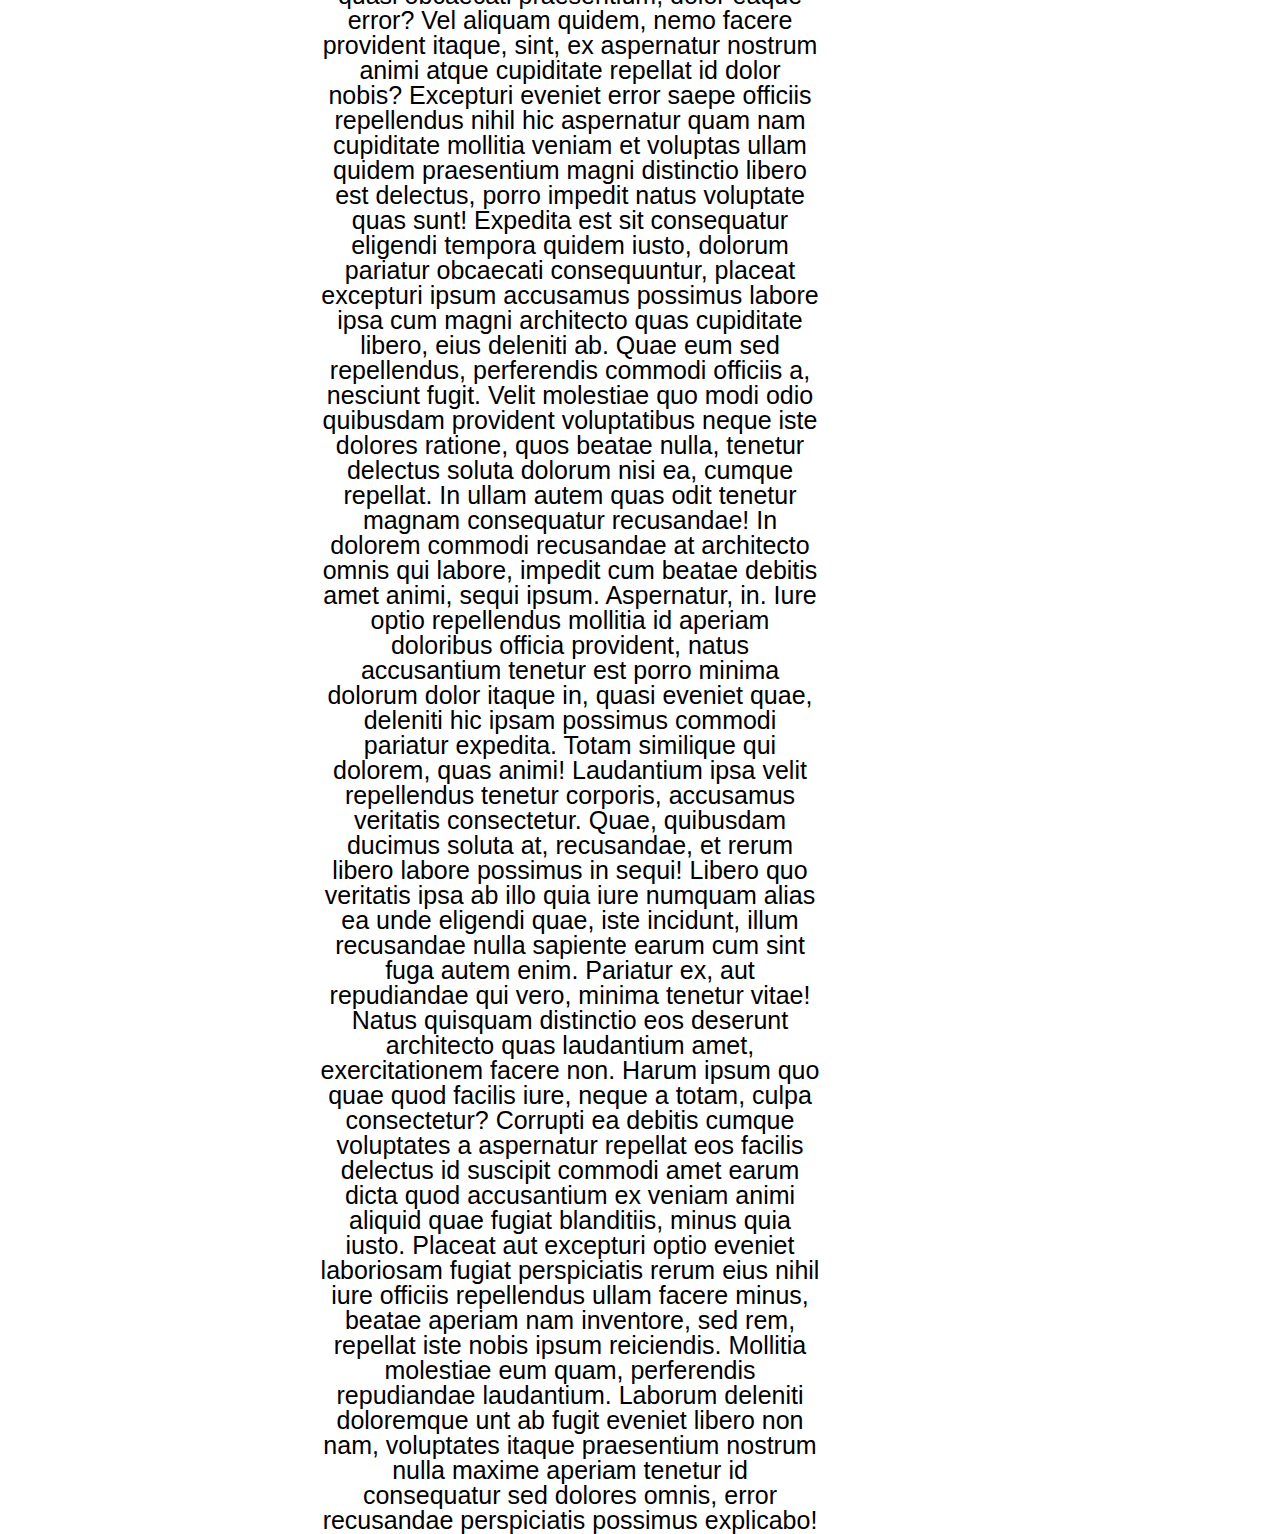
<file: 6/index (1).html>
<!DOCTYPE html>
<html lang="en">
<head>
	<meta charset="UTF-8">
	<title>Vertical drop menu bitch</title>
	<link rel="stylesheet" href="style.css">
</head>
<body>
<p><a name="top"></a></p>
 <div><p><a name="top"></a></p></div>
 <nav class="vertical">
  <ul>
    <li><a href="">lvl_1</a></li>
    <li><a href="#">lvl_1 +</a>
      <ul>
        <li><a href="#">lvl_2</a></li>
        <li>
          <a href="#">lvl_2 +</a>
          <ul>
            <li><a href="#">lvl_3</a></li>
            <li><a href="#">lvl_3</a></li>
          </ul>
        </li>
        <li>
          <a href="#">lvl_2 +</a>
          <ul>
            <li><a href="#">lvl_3</a></li>
            <li><a href="#">lvl_3+</a>
				<ul>
					<a href="#">lvl_4</a></li>
				</ul>
            </li>
          </ul>
        </li>
      </ul>
    </li>
    <li><a href="">lvl_1</a></li>
  </ul>
</nav>
<div class="wrapper_lorem">
<p>Lorem ipsum dolor sit amet, consectetur adipisicing elit. Perspiciatis rerum dignissimos, laboriosam facilis, quaerat ea repellendus dolorem labore laudantium animi totam porro optio natus temporibus illum eveniet repudiandae adipisci nihil assumenda repellat quia nulla! Eum blanditiis sed, quia laboriosam. Neque ut voluptate sint laudantium necessitatibus quibusdam laboriosam atque quam tenetur, vitae nemo deserunt accusantium labore, iusto porro tempore non dolorem ullam quod molestias blanditiis rerum esse aliquid. Deleniti soluta maiores quam quibusdam alias porro et sapiente aspernatur nesciunt facere, quis temporibus dicta ratione, amet tempore doloribus inventore suscipit ex libero tenetur. Minus harum quia rerum eveniet, quis et. Itaque eius sapiente non, odio laboriosam pariatur, commodi, cumque neque deserunt accusantium amet soluta magni provident id voluptas? Aut ducimus impedit quisquam ex nisi numquam magni pariatur commodi. Repudiandae quae accusantium nobis sequi fuga, ducimus consectetur vitae vero eum, nulla quisquam voluptas enim, voluptatibus corporis, ad amet? Aliquid velit, autem beatae, repellendus ducimus iure quam voluptatibus officiis excepturi suscipit perspiciatis dignissimos iusto necessitatibus rerum possimus dolorum doloremque omnis eaque explicabo veniam labore magnam. Dolorem omnis quaerat natus maxime dicta at laborum ipsa dolores! Deleniti architecto totam quod reiciendis sint ullam, recusandae saepe soluta optio nihil, ipsam odit placeat assumenda id fuga dolorum porro sequi. Quas, rem, suscipit. Similique, aspernatur iusto! Magnam nostrum eos dolorem nobis omnis rem natus vel alias explicabo, facere ducimus, dolores aut itaque quis iure eius tempore dicta, provident. Voluptate ratione aliquid ad doloribus, ab perferendis, natus beatae laudantium, dignissimos earum nulla tempore quaerat, est. Voluptatibus dolore nihil deserunt qui harum? Odit voluptatem voluptates, atque itaque eius, minus velit nobis fugit officiis dicta. Earum cumque sunt nisi, sequi neque quasi, distinctio, hic facere placeat alias sed vero! Atque, in impedit alias fugit! Ut eaque commodi obcaecati qui, doloremque quibusdam voluptas, aut quod consectetur porro, fuga quas assumenda nihil, cum. Doloribus dolor minima veritatis deserunt veniam fugit ratione nihil voluptatem ducimus. Recusandae voluptatum quam saepe, dignissimos quia similique eveniet omnis, corrupti placeat. Tenetur numquam eos mollitia eligendi vitae molestias quasi eveniet deserunt ex repellat, excepturi blanditiis. Repellat eveniet ducimus aperiam dolore fugit, debitis explicabo numquam vero, ratione aut nesciunt adipisci sed ullam placeat totam deserunt soluta, aspernatur. Cumque, similique, incidunt? Quisquam iusto velit neque ipsum. Architecto commodi eveniet, veritatis fugiat quae. Quis ipsum repellendus ducimus quos dolorem distinctio, ab? Placeat, expedita nobis error architecto quas atque quis corrupti nam repudiandae laborum. Dolore totam illum minima voluptates, excepturi veritatis porro eius dolorem et maxime tempore harum hic doloribus perferendis itaque vel, deserunt iure! Perspiciatis iure excepturi voluptate sit est cupiditate possimus, velit, voluptatum voluptas labore beatae ut sed. Impedit dolorum ipsa alias ipsum inventore commodi est, provident nihil quasi! Reprehenderit, saepe provident minima quia officiis adipisci recusandae molestiae ipsam dolorum vero alias velit explicabo dolores reiciendis non fugiat commodi, optio similique enim, aut consequuntur sequi eaque vitae iste assumenda. Laudantium esse repellendus, voluptatum minus sed nihil laboriosam aperiam eligendi, suscipit dolorem animi ratione nobis, iste enim alias! Dolore optio fuga commodi et eos quasi eius, iste praesentium aperiam tempore temporibus alias. Dolore iste ut, accusamus rerum, aut molestias autem fugit. Consequatur quidem possimus voluptas numquam quasi fugiat tenetur dolores molestiae dolor aliquid enim distinctio dolorem, ab sequi at nesciunt. Voluptatum delectus sunt culpa modi provident optio iusto deserunt eos nobis accusantium. Ducimus quaerat nostrum omnis perferendis corporis veritatis debitis, modi est porro, ea quasi obcaecati quis facilis, architecto labore nobis laborum nesciunt, soluta enim consequuntur numquam esse corrupti! Ad delectus eum illum corporis consectetur tenetur aspernatur, unde asperiores molestias, dolorem hic sapiente laudantium quisquam quae cum expedita fugit nam. Expedita cumque nesciunt facere commodi excepturi? Dolor perspiciatis, laborum expedita! Aliquid hic a voluptas, accusantium modi magni cupiditate dolore eum ipsum tenetur laborum, quis porro commodi dignissimos, eveniet! Fugiat voluptate quasi molestiae natus impedit nisi voluptatem veritatis officia optio repellat maiores, iste odio magnam similique. Voluptate nulla voluptas, doloremque vitae iure sed, ex sequi natus dicta deserunt ipsum porro. Dignissimos quasi obcaecati praesentium, dolor eaque error? Vel aliquam quidem, nemo facere provident itaque, sint, ex aspernatur nostrum animi atque cupiditate repellat id dolor nobis? Excepturi eveniet error saepe officiis repellendus nihil hic aspernatur quam nam cupiditate mollitia veniam et voluptas ullam quidem praesentium magni distinctio libero est delectus, porro impedit natus voluptate quas sunt! Expedita est sit consequatur eligendi tempora quidem iusto, dolorum pariatur obcaecati consequuntur, placeat excepturi ipsum accusamus possimus labore ipsa cum magni architecto quas cupiditate libero, eius deleniti ab. Quae eum sed repellendus, perferendis commodi officiis a, nesciunt fugit. Velit molestiae quo modi odio quibusdam provident voluptatibus neque iste dolores ratione, quos beatae nulla, tenetur delectus soluta dolorum nisi ea, cumque repellat. In ullam autem quas odit tenetur magnam consequatur recusandae! In dolorem commodi recusandae at architecto omnis qui labore, impedit cum beatae debitis amet animi, sequi ipsum. Aspernatur, in. Iure optio repellendus mollitia id aperiam doloribus officia provident, natus accusantium tenetur est porro minima dolorum dolor itaque in, quasi eveniet quae, deleniti hic ipsam possimus commodi pariatur expedita. Totam similique qui dolorem, quas animi! Laudantium ipsa velit repellendus tenetur corporis, accusamus veritatis consectetur. Quae, quibusdam ducimus soluta at, recusandae, et rerum libero labore possimus in sequi! Libero quo veritatis ipsa ab illo quia iure numquam alias ea unde eligendi quae, iste incidunt, illum recusandae nulla sapiente earum cum sint fuga autem enim. Pariatur ex, aut repudiandae qui vero, minima tenetur vitae! Natus quisquam distinctio eos deserunt architecto quas laudantium amet, exercitationem facere non. Harum ipsum quo quae quod facilis iure, neque a totam, culpa consectetur? Corrupti ea debitis cumque voluptates a aspernatur repellat eos facilis delectus id suscipit commodi amet earum dicta quod accusantium ex veniam animi aliquid quae fugiat blanditiis, minus quia iusto. Placeat aut excepturi optio eveniet laboriosam fugiat perspiciatis rerum eius nihil iure officiis repellendus ullam facere minus, beatae aperiam nam inventore, sed rem, repellat iste nobis ipsum reiciendis. Mollitia molestiae eum quam, perferendis repudiandae laudantium. Laborum deleniti doloremque <s></s>unt ab fugit eveniet libero non nam, voluptates itaque praesentium nostrum nulla maxime aperiam tenetur id consequatur sed dolores omnis, error recusandae perspiciatis possimus explicabo!</p>
</div>
<p><a class="Yakor" href="#top"><img src="вверх.png" alt=""></a></p>
</body>
</html>
</file>
<file: 10/css/style.css>
* {
	font-size: 15px;
}
form, div {
  width: 600px;
  margin: 10px auto;
}

.input-group {
	margin-bottom: 10px;
	display: table;

}
 .username, .text-left, .url-left {
 	display: table-cell;
 	border: 1px solid #ccc;
 	border-top-left-radius: 4px;
 	border-bottom-left-radius: 4px;
 	text-align: center;
 	width: 100%
 }
.recip-username, .text-right {
	display: table-cell;
 	border: 1px solid #ccc;
 	border-top-right-radius: 4px;
 	border-bottom-right-radius: 4px;
 	text-align: center;
 	width: 100%
}

.un-sz, .urll-sz, .tr-sz, .tl-sz, .run-sz {
	width: 50px;
	height: 20px;
}
 input {
 	width: 100%;
 	height: 35px;
 }

 span {
 	background: rgba(133, 133, 133, .2);
 }

 .botton {
 	border: 1px solid rgba(133, 133, 133, .2);
 	border-radius: 6px;
 	width: 75px;
 	height: 35px;
 	/*text-align: center;*/
 }

.botton:hover {
	background: rgba(133, 133, 133, .2);
}

.b-pos {
	position: relative;
	right: 263px;
}

a{
 	text-decoration: none;
 	color: #000;
 }
</file>
<file: 2/style.css>
img {
	border: solid 1px #FF00FF;
	outline: solid 1px #FF00FF;
	outline-offset: 2px;
	width: 300px;
}

.span {
		text-align: center;
		color:  #000080;
}

span{
	text-decoration: underline;
}

ol {
    text-align: left;
    font-size: 115%;
    color: DarkGreen;
}

footer {
	text-align: center;
}
</file>
<file: 3/style.css>
* {
      padding: 0;
      margin: 0;
      box-sizing: border-box;
      font-family: sans-serif;
    }
    .wrapper {
      width: 1200px;
      margin: 0 auto;
      border-right: 2px dotted #000;
      border-left: 2px dotted #000;
    }
    .logo  {
      display: block;
      width: 180px;
      padding-left: 30px;
      text-decoration: none;
      text-align: center;
      color: #000;
    }
    .logo img {
      width: 100%;
    }
    .logo span {
      display: inline-block;
      text-transform: uppercase;
      font-size: 20px;
    }
    .logo:hover {
      opacity: 0.7;
    }
    nav ul {
      list-style: none;
    }
    nav li {
      display: inline-block;
    }
    .header-nav {
      border-style: solid;
      border-color: #000;
      border-width: 4px 0;
      padding-left: 30px;
      margin-top: 40px;
    }
    .header-nav a {
      font-size: 20px;
      text-decoration: none;
      display: inline-block;
      padding: 10px 20px;
      color: #000;
    }
    .header-nav a:hover {
      color: #fff;
      background-color: #000;
    }
    .content {
      padding: 30px;
    }
    h1, h2, p {
      margin: 15px 15px 15px 15px;
      
    }
    h1 {
      font-size: 40px;
    }
    p {
      font-size: 22px;
    }
    h2 {
      font-size: 30px;
    }
    .content img {
      width: 100%;
    }
    footer {
      background-color: #000;
      color: #fff;
      padding: 30px;
    }
    .footer-nav {
      text-align: center;
      font-size: 12px;
    }
    .footer-nav li {
      padding: 0 10px;
    }
    .footer-nav a {
      color: #fff;
      text-decoration: none;
    }
    .footer-nav a:hover {
      border-bottom: 1px dashed #fff;
    }
    div img {
    	width: 100%
    }
</file>
<file: 4/style.css>
body {
    font: 20px Arial, Helvetica, sans-serif; 
    background: #D7E1F2; 
    color: black; 
   }
   a { color: #008BCE;}
   .container {
    width: 1200px; 
    margin: 0 auto; 
    background: #00BFFF; 
   }
   .header { 
    font-size: 2.2em; 
    text-align: center;
    padding: 5px;
    background:  #8FBC8F; 
   }
   .nav, .aside {
    float: left; 
    width: 120px; 
    padding: 25px;
   }
   .content {
    background: #ADD8E6;
    margin: 0 200px; 
    padding: 10px;
    height: 1200px;
   }
   .aside {
    float: right;
    color: #000;
   }
   h2 { 
    margin: 0 0 1em; 
  }
   .footer { 
    clear: both; 
    padding: 5px; 
    background: #708090;
    height: 30px;
   }
   .nav {
    background: #008080;
    height: 1170px;
    width: 150px;
   }
</file>
<file: 7/style.css>
/* * {
	font-family: sans-serif;
	list-style: none;
}
ol {
	font-size: 40px;
	padding-left: 160px;
}
li {
	position: relative;
	line-height: 2em;
}
div>ul>li::before {
	content:'★';
}
div>ul>li>ul>li::before {
	content:'❤';
}
div>ul>li>ul>li>ul>li::before {
	content:'☀';
}
li::after{
	position: absolute;
	display: block;
	width: 2em;
	height: 2em;
	left: -2em;
}

 a {
	display: inline-block;
	position: relative;
	text-decoration: none;
	color: black;
}
a::after {
	content: ' ';
	display: block;
	width: 50%;
	height: 1px;
	background-color: #000;
}
a::hover::affter {
	width: 100%;
	content: ' ';
	display: block;
	height: 1px;
	background-color: #000;
}  */
	
* { 
font-family: sans-serif; 
list-style: none; 
} 
ol { 
font-size: 40px; 
padding-left: 160px; 
} 
li { 
position: relative; 
line-height: 2em; 
} 
div>ul>li::before { 
content:'★'; 
} 
div>ul>li>ul>li::before { 
content:'❤'; 
} 
div>ul>li>ul>li>ul>li::before { 
content:'☀'; 
} 
li::after{ 
position: absolute; 
display: block; 
width: 2em; 
height: 2em; 
left: -2em; 
} 

a { 
display: inline-block; 
position: relative; 
text-decoration: none; 
color: black; 
} 
a::after { 
content: ' '; 
display: block; 
width: 50%; 
height: 1px; 
background-color: #000 ; 
} 
a:hover::after { 
width: 100%; 
}
</file>
<file: 8/style.css>
/* Батарейки */
.b {
	width: 150px;
	height: 50px;
	border: 4px solid #000;
	margin-bottom: 10px;
	position: relative;

}
.b::before, .b::after {
	content: ' ';
	position: absolute;
}
.b::after {
	width:  10px;
	height: 20px;
	background: #000;
	right: -10px;
	top: 15px;
}
.b::before {
	height: 100%;
}
.red::before {
	width: 33%;
	background: red;
}
.yellow::before {
	width: 66%;
	background: yellow;
}
.green::before {
	width: 100%;
	background: green;
}
/* Вырезаные уголки */
.sd {
  color: white;
  width: 300px;
  height: 100px;
  background-color: #008000;
 box-shadow: 10px 0 0 -5px #008000, -10px 0 0 -5px #008000;
  /* vertical-align: center; */
}
p {
  margin-left: 5%;
  padding-top: 13%;
  /* vertical-align: middle; */
}
/* Миленькая кнопка:) */
a.knopka {
  color: #000; 
  text-decoration: none; 
  /* background: pink; */ 
   background: linear-gradient(#ffb0d4, #ffb5d7, #ffc8e1, #ffb5d7, #ffb0d4);
  padding: .9em 3.5em; 
   border-radius: 100px;
} 
a.knopka:hover { 
	background: #d9488a; 
} 
a.knopka:active {
	background: #b25780; 
}
</file>
<file: 9/style.css>
table {
	  border-collapse: collapse; 
	  width: 1153px;
	  height: 261px;
	  margin-left: 100px;
 }
 table, th, td {
	border-style:solid;
	border-width:1px;
	border-collapse:collapse;
	padding:2px;
	text-align: left;
	font-size: 21px;
	border-color: #e2e2e2;
}
th {
	height: 53px;
}
.ts1 {
	background-color: #f9f9f9;
}
td {
	height: 53px;
	font-size: 21px;
}
tbody tr:hover {
	background-color: #f5f5f5;
}
</file>
<file: макет/style.css>
@import url(https://fonts.googleapis.com/css?family=Roboto:400,300,100,700);
@import url(https://fonts.googleapis.com/css?family=Playfair+Display:400,700);
@import url(https://fonts.googleapis.com/css?family=Hammersmith+One);
/*@import url(normalize.css);*/
/*@import url(reset.css);*/
/*@import url(style.css);*/

.wrapper {
	width: 100%;
	content: '';
	display: block;
	clear: both;
	/*background-color: #0ff;*/
}

.inner {
	width: 960px;
	content: '';
	display: block;
	clear: both;
	margin: 0 auto;
	/*background-color: #f0f;*/
	position: relative;
	z-index: 1;
}

.header {
	width: 100%;
	display: inline-block;
	padding: 0 15px;
}

.img-1-bg {
	background: url('img/img-1-bg.jpg') 50% 50% no-repeat;
	background-size: cover;	
	position: relative;
}

.img-1-bg:after {
	content: '';
	display: block;
	position: absolute;
	width: 100%;
	height: 100%;	
	background-image: linear-gradient(to left, #09052f, #311d5e);
	top: 0;
	left: 0;
	opacity: 0.85;
	z-index: 0;
}
/*? ? ? Полоска в контенте хедера ? ? ?*/
/*.img-1-bg:before { 
	content: '';
	display: block;
	position: absolute;
	width: 50px;
	height: 1px;
	background-color: #00e0d0;
	bottom: 0;
	left: 50%;
	margin-left: -25px;	
}*/

a.header_logo {
	padding-top: 15px;
	display: inline-block;
}

nav.header-nav {
	width: 540px;
	float: right;
	padding-top: 35px;
	/*padding-bottom: 115px;*/
	}
ul.header-nav-list{
	list-style: none;
	text-align: right;
	margin: 0 auto;
	letter-spacing: 23px;
	} 
li.header-nav-li{
	display: inline-block;
	letter-spacing: normal;
}

a.header-nav-link {
	color: #fff;
	font-family: 'Roboto', sans-serif;
	font-size: 13px;
	font-weight: 700;
	text-transform: uppercase;
	text-decoration: none;
}

a.header-nav-link:hover {
	color: #00e0d0;
}

div.img-1-content {
	color: #fff;
	padding: 160px 0 205px;
	text-align: center;
	display: block;
	position: relative;
}

h1.img-1-content-title {
	font-family: Playfair;
	font-size: 32px;
	font-weight: 700;
	padding-bottom: 20px;
	margin: 0 auto;
}

div.img-1-content-decor-line {
	content: '';
   	display: block;
   	position: relative;
   	width: 50px;
   	height: 1px;
   	background-color: #00e0d0;
   	bottom: 0;
   	left: 50%;
   	margin-left: -25px;	
   	margin-bottom: 29px;
}
/*? ? ? долбаная полоска в контенте хедера ? ? ?*/
/* div.img-1-content:after {
    	content: '';
    	display: block;
    	position: relative;
    	width: 50px;
    	height: 1px;
    	background-color: #00e0d0;
    	bottom: 0;
    	left: 50%;
    	margin-left: -25px;	
    	bottom: 115px;	
    } */ 

p.img-1-content-description {
	font-family: 'Roboto', sans-serif;
	font-size: 15px;
	font-weight: 300;
	width: 780px; 
	margin: 0 auto;
	margin-bottom: 67px;
	line-height: 24px;
	letter-spacing: 0.05em;
}

a.img-1content-buttom-link {
	font-family: 'Hammersmith One', sans-serif;
	font-size: 16px;
	/*font-weight: 400;*/
	/*letter-spacing: 0.05em;*/
	display: inline-block;
	text-transform: uppercase;
	color: #00e0d0;
	border: 1px solid #00e0d0;
	border-radius: 1px;
	padding: 11px 15px 8px;
	text-decoration: none;
}

a.img-1content-buttom-link:hover {
	box-shadow: 0 0 10px rgba(255,255,255, .2) inset;	
}

a.img-1content-buttom-link:active {
	padding-top: 13px;
	padding-bottom: 6px;
}

div.inner-img-2-bg {
	content: '';
	display: block;
	width: 960px;
	height: 400px;
	background-color: #fff;
	position: relative;
	padding-left: 0;
	clear: both;
	margin: 0 auto;
	/*background-color: #f0f;*/
	z-index: 1;
}

a.img-2-bg-logo {
	position: absolute;
	padding-left: 75px;
	padding-top: 70px;
}

div.img-2-bg-pict {
	width: 410px;
	height: 400px;
	float: left;
}

div.img-2-bg-content {
	height: 400px;
	width: 550px;
	position: relative;
	text-align: left;
	float: left;
}

h2.img-2-bg-content-title {
	text-transform: uppercase;
	font-size: 22px;
	font-weight: 700;
	letter-spacing: 0.05em;
	font-family: 'Displayfair', serif;
	padding-top: 70px;
	padding-bottom: 30px;
}

/*div.img-2-bg-content-description {
	position: relative;
	width: 540px;
}*/

p.img-2-bg-content-description-1 {
	font-family: 'Roboto', sans-serif;
	font-size: 14px;
	font-weight: 300;
	line-height: 18px;
	letter-spacing: 0.03em;
	position: relative;
}

p.img-2-bg-content-description-2 {
	font-family: 'Roboto', sans-serif;
	font-size: 14px;
	font-weight: 300;
	line-height: 18px;
	letter-spacing: 0.03em;
	position: relative;
	padding-top: 30px;
}

a.img-2content-buttom-link {
	font-family: 'Hammersmith One', sans-serif;
	font-size: 16px;
	/*font-weight: 400;*/
	/*letter-spacing: 0.05em;*/
	display: inline-block;
	text-transform: uppercase;
	color: #00e0d0;
	border: 1px solid #00e0d0;
	border-radius: 1px;
	padding: 11px 15px 8px;
	text-decoration: none;
	margin-top: 35px;
}

a.img-2content-buttom-link:hover {
	box-shadow: 0 0 10px rgba(0,0,0, .3) inset;	
}

a.img-2content-buttom-link:active {
	padding-top: 13px;
	padding-bottom: 6px;
}

div.wrapper-img-3 {
	width: 100%;
	content: '';
	display: block;
	clear: both;
	text-align: center;
}

div.inner-img-3 {
	width: 960px;
	content: '';
	display: block;
	clear: both;
	margin: 0 auto;
	position: relative;
	z-index: 1;
}

.wrapper-img-3 {
	background: url('img/img-3-bg.png') 50% 50% no-repeat;
	/*background-size: cover;	*/
	height: 550px;
	position: relative;
}

div.wrapper-img-3::after {
	content: '';
	display: block;
	position: absolute;
	width: 100%;
	height: 100%;	
	background-image: linear-gradient(to left, #09052f, #311d5e);
	top: 0;
	left: 0;
	opacity: 0.85;
	z-index: 0;
}

/* img.img-3-play {
	margin-top: 200px;
} */

p.img-3-play-capt {
	font-family: 'Roboto', sans-serif;
	font-size: 16px;
	font-weight: 700;
	letter-spacing: 0.05em;
	color: #fff;
	text-transform: uppercase;
	margin-top: 30px;
}

div.inner-img-4-bg {
	content: '';
	width: 100%;
	height: 775px;
}

div.img-3-play-link-buttom {
	display: inline-block;
	width: 100px;
	height: 100px;
	border: 3px solid #fff;
	border-radius: 50%;
	margin-top: 200px;
}

div.img-3-play-link-buttom:hover {
	box-shadow: 0 0 10px rgba(255,255,255, .3) inset;
}

div.img-3-play-link-buttom:active {
	box-shadow: 0 0 25px rgba(255,255,255, .7) inset;
}

div.img-3-play-bg {
	background-image: url('img/img-4-icon-sprite.png');
	background-repeat: no-repeat;
	background-color: rgba(0,0,0, 0);
	background-position: 0 0;
	width: 39px;
	height: 45px;
	position: relative;
	left: 50px;
	top: 50px;
	margin-top: -22.5px;
	margin-left: -18.5px;
}

span.img-4-title {
	font-family: 'Playfair Display', serif;
	font-size: 22px;
	font-weight: 700;
	letter-spacing: 0.05em;
	text-transform: uppercase;
	/*margin-bottom: 17px;*/
}

p.img-4-title-descript {
	font-family: 'Playfair Display', serif;
	font-size: 14px;
	font-weight: 400;
	letter-spacing: 0.05em;
	/*text-transform: uppercase;*/
	margin-top: 13px;
	margin-bottom: 20px;

}
/*хоть убей ты ее, а через before не получается*/
div.img-4-title-decor-line {
	content: '';
   	display: block;
   	position: relative;
   	width: 50px;
   	height: 1px;
   	background-color: #c6c4c9;
   	bottom: 0;
   	left: 50%;
   	margin-left: -25px;	
   	margin-bottom: 29px;
}

div.inner-img-4-bg {
	padding-top: 71px;
	text-align: center;
}

div.img-4-content-wrapper {
	padding: 40px 15px 50px;
}

div.img-4-content-wrapper::after {
	content: '';
	display: block;
	clear: both;
}

div.pos {
	width: 33.33%;
	float: left;
	height: 251px;
}

div.img-4-content-wrapper {	
	width: 960px;
	content: '';
	display: block;
	clear: both;
	margin: 0 auto;
	/*background-color: #f0f;*/
	position: relative;
	z-index: 1;
	padding-top: 85px;

}

h3.img-4-content-title {
	font-family: 'Roboto', sans-serif;
	font-size: 14px;
	font-weight: 700;
	letter-spacing: 0.05em;
	text-transform: uppercase;
}

p.img-4-content-description {
	font-family: 'Roboto', sans-serif;
	font-size: 14px;
	font-weight: 300;
	letter-spacing: 0.05em;
	line-height: 22px;
	margin-top: 25px;
}

span.img-4-content-icon-1 {
	background-image: url('img/img-4-icon-sprite.png');
	background-repeat: no-repeat;
	display: inline-block;
	background-color: rgba(0,0,0, 0);
	background-position: -39px 0;
	width: 49px;
	height: 50px;
	position: relative;
	bottom: 35px;
}

span.img-4-content-icon-2 {
	background-image: url('img/img-4-icon-sprite.png');
	background-repeat: no-repeat;
	display: inline-block;
	background-color: rgba(0,0,0, 0);
	background-position: -90px 0;
	width: 50px;
	height: 42px;
	position: relative;
	bottom: 35px;
	margin-bottom: 8px;
}

span.img-4-content-icon-3 {
	background-image: url('img/img-4-icon-sprite.png');
	background-repeat: no-repeat;
	display: inline-block;
	background-color: rgba(0,0,0, 0);
	background-position: -142px 0;
	width: 28px;
	height: 50px;
	position: relative;
	bottom: 35px;
	/*margin-bottom: 8px;*/
}

span.img-4-content-icon-4 {
	background-image: url('img/img-4-icon-sprite.png');
	background-repeat: no-repeat;
	display: inline-block;
	background-color: rgba(0,0,0, 0);
	background-position: -172px 0;
	width: 50px;
	height: 50px;
	position: relative;
	bottom: 35px;
	/*margin-bottom: 8px;*/
}

span.img-4-content-icon-5 {
	background-image: url('img/img-4-icon-sprite.png');
	background-repeat: no-repeat;
	display: inline-block;
	background-color: rgba(0,0,0, 0);
	background-position: -224px 0;
	width: 41px;
	height: 50px;
	position: relative;
	bottom: 35px;
	/*margin-bottom: 8px;*/
}

span.img-4-content-icon-6 {
	background-image: url('img/img-4-icon-sprite.png');
	background-repeat: no-repeat;
	display: inline-block;
	background-color: rgba(0,0,0, 0);
	background-position: -267px 0;
	width: 50px;
	height: 46px;
	position: relative;
	bottom: 35px;
	margin-bottom: 4px;
}
/*не успел*/
/*div.img-4-content-1 {
	border-right: 1px solid #ebebeb;
}*/

footer {
	background-image: url(img/footer-img-bg.png);
	height: 401px;
	width: 100%;
	z-index: 0;
	background-size: cover;	
	position: relative;
}

footer::after {
	content: '';
	display: block;
	position: absolute;
	width: 100%;
	height: 100%;	
	background-image: linear-gradient(to left, #09052f, #311d5e);
	top: 0;
	left: 0;
	opacity: 0.85;
	z-index: 0;
}

div.footer-inner {
	width: 960px;
	content: '';
	display: block;
	clear: both;
	margin: 0 auto;
	/*background-color: #f0f;*/
	position: relative;
	z-index: 1;
}

div.foot-inn-1 {
	width: 284px;
	height: 167px;
	padding-top: 70px;
}

a.footer-inn-logo-link {

}

p {

}
</file>
<file: 6/style.css>
* {
	margin: 0;
	padding: 0;
}
 body {
  font:16px/1 sans-serif
}
 nav.vertical {
	position: relative;
	width: 200px;
} 
nav.vertical ul {
	list-style: none;
}
nav.vertical li {
	position: relative;
}
nav.vertical a{
  display:block;
  color:#dbdddc;
  text-decoration:none;
  padding:10px 15px;
  background:#ff7e10;
  transition:0.2s;
}
nav.vertical li:hover > a{
  background:#685b86;
}
nav.vertical ul ul{
  position:absolute;
  left:0%;
  top:0;
  width:100%;
  visibility:hidden;
  opacity:0;
  transition: transform 0.2s;
  transform: translateX(50px);
}
nav.vertical li:hover > ul{
  left:100%;
  visibility:visible;
  opacity:1;
  transform: translateX(0px);
}
.wrapper_lorem {
  margin-left: 25%;
  padding-top: 100px;
  width: 500px;
  text-align: center;
  font-size: 25px;
}
p a.Yakor {
  position: fixed;
  bottom: 50px;
  left: 50px;
  /*Передумал*/
  /* background: #ff7e10; */
  /*color: #685b86;*/
}
/* p a:hover {
  background: #bef574;
  text-decoration: none;
} */
/* p a:active {
  background: #C0C0C0;
  text-decoration: none;
} */

/* p a:before  {
  content: "Едем вверх!";
  background: #C0C0C0;
  text-decoration: none;
  font-size: 30px;
  padding: 10px;
  color: black;
} */
</file>
<file: 5/style.css>
@import 'reset.css';
* {
	
}
.header {
	height: 182px;
	background-color: #82f2ff;
}
.footer {
	height: 218px;
	background-color: #404040;
}
.clearfix:after {
	/*content: '';*/
	display: block;
	clear: both;
}
.content {
	background-color: #fff;
	box-shadow: 0 0 79px 0 rgba(0,0,0,0.72);
	width: 800px;
	margin: 0 auto;
	padding-left: 55px;
	padding-top: 30px;
	padding-right: 52px;
	margin-top: -71px;
	margin-bottom: -96px;
	position: relative;
	z-index: 1;
}
.content-header-left {
	float: left;
	width: 225px;
}
.content-header-image-wrapper {
	border-radius: 50%;
	overflow: hidden;
	width: 223px;
	height: 223px;
	box-shadow: 0 10px 10px 0 rgba(0,0,0,0.18);
}
.content-header-right {
	margin-left: 225px;
	padding-left: 33px;
	padding-top: 21px;
} 
.content-header {
	color: #4b4b4b;
	font-family: Arial, sans-serif;
}
h1 {
	font-size: 72px;
}
h2 {
	font-size: 32px;
	padding-top: 33px;
}
.content-text-wrapper {
	margin-top: 38px;
	color: #4b4b4b;
	font-family: Arial, sans-serif;	
}
.content-text-wrapper p {
	font-size: 16px;
	line-height: 1.2em;
}
.team {
	width: 661px;
	margin-top: 25px;
	margin-left: 33px;
}
.team-title {	
	display: block;
	font-family: Arial, sans-serif;	
	color: #4b4b4b;
	font-size: 32px;
	margin-left: 5px;
	margin-bottom: 14px;
}
.team-row {
	letter-spacing: -4px;	
  padding-bottom: 45px;
}
.team-item {
	display: inline-block;
	width: 210px;
	height: 260px;
	letter-spacing: normal;
	margin-right: 15px;
}
.team-row .team-item:last-child {
	margin-right: 0;
}
.team-description {
	font-family: Arial, sans-serif;	
	text-align: center;
}
.team-item-name {
	display: block;
	color: #333;
	font-size: 14px;
	margin-top: 10px;
}
.team-item-job {
	margin-top: 10px;
	display: block;
	color: #999;
	font-size: 12px;
}
.team-image-wrapper > img {
	display: block;
	position: relative;
}
.team-image-wrapper {
	position: relative;
	background-color: #95e1d3;
}
.team-image-wrapper:hover > img {
	top: -5px;
	left: -5px;
}
.team-image-wrapper:hover .team-item-hover {
	display: block;
}
.team-item-hover {
	position: absolute;
	width: 100%;
	height: 100%;
	top: -5px;
	left: -5px;
	display: none;
	background-color: rgba(130, 242, 255, 0.62);
}
.team-item-links {
	width: 124px;
	height: 31px;
	background-color: #404040;
	margin: 114px auto 0;
}
.team-item-links a {
	text-align: center;
	width: 25%;
	height: 31px;
	float: left;
  line-height: 31px;
}
.team-item-links a:hover {
	background-color: #fff;
}
.team-item-links img{
	display: inline-block;
}
</file>
